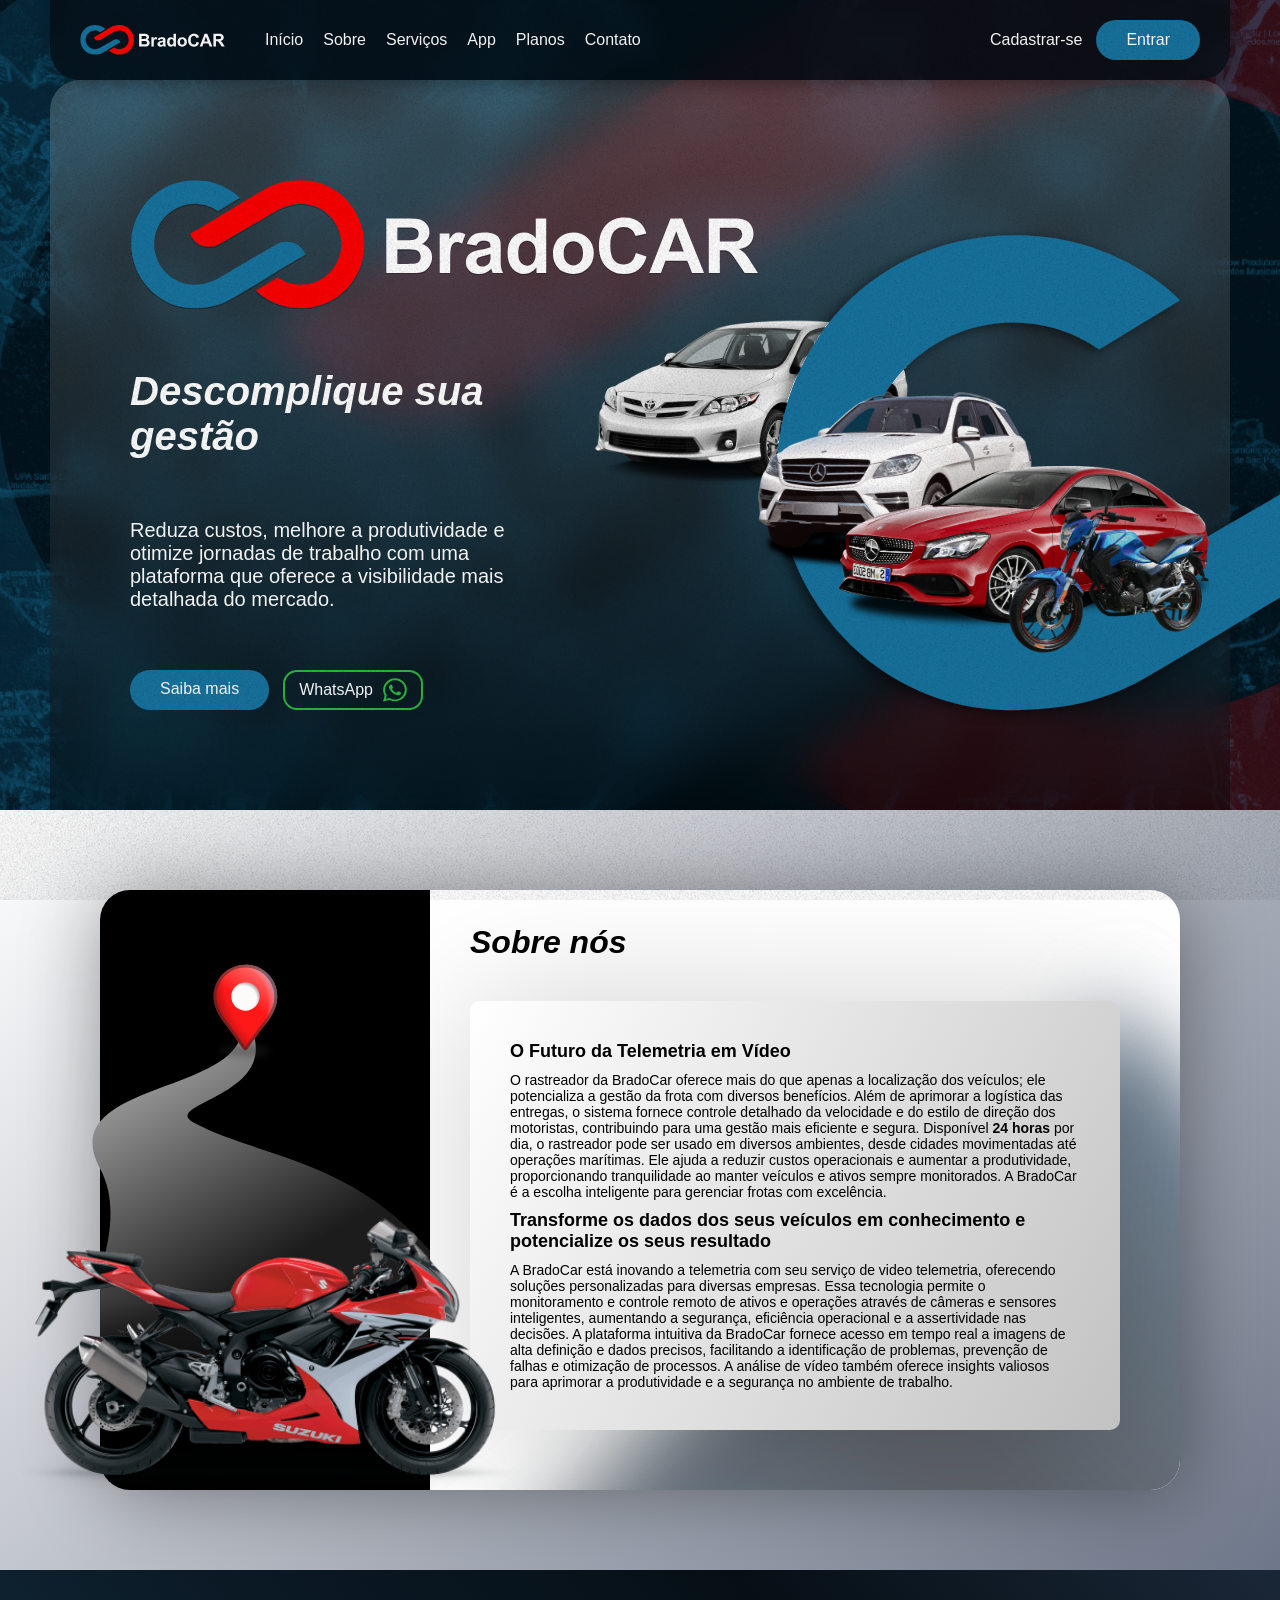
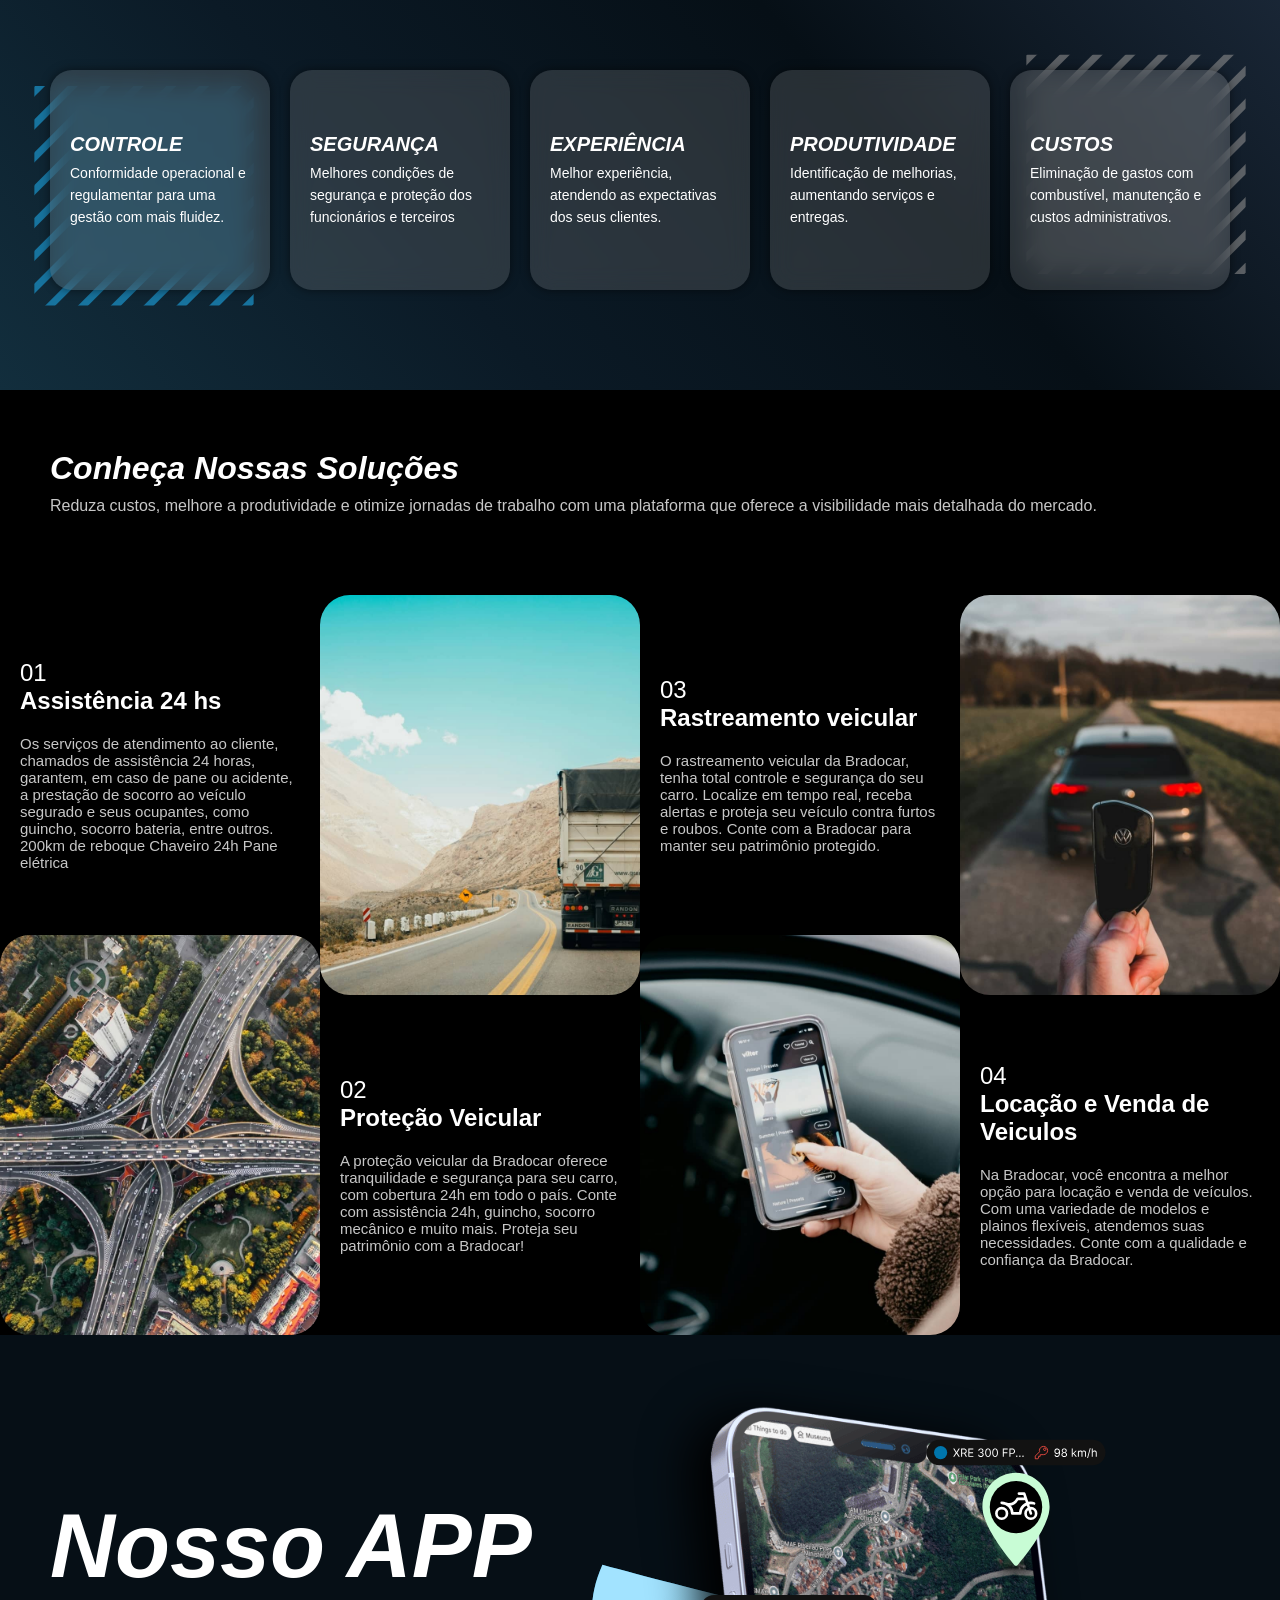
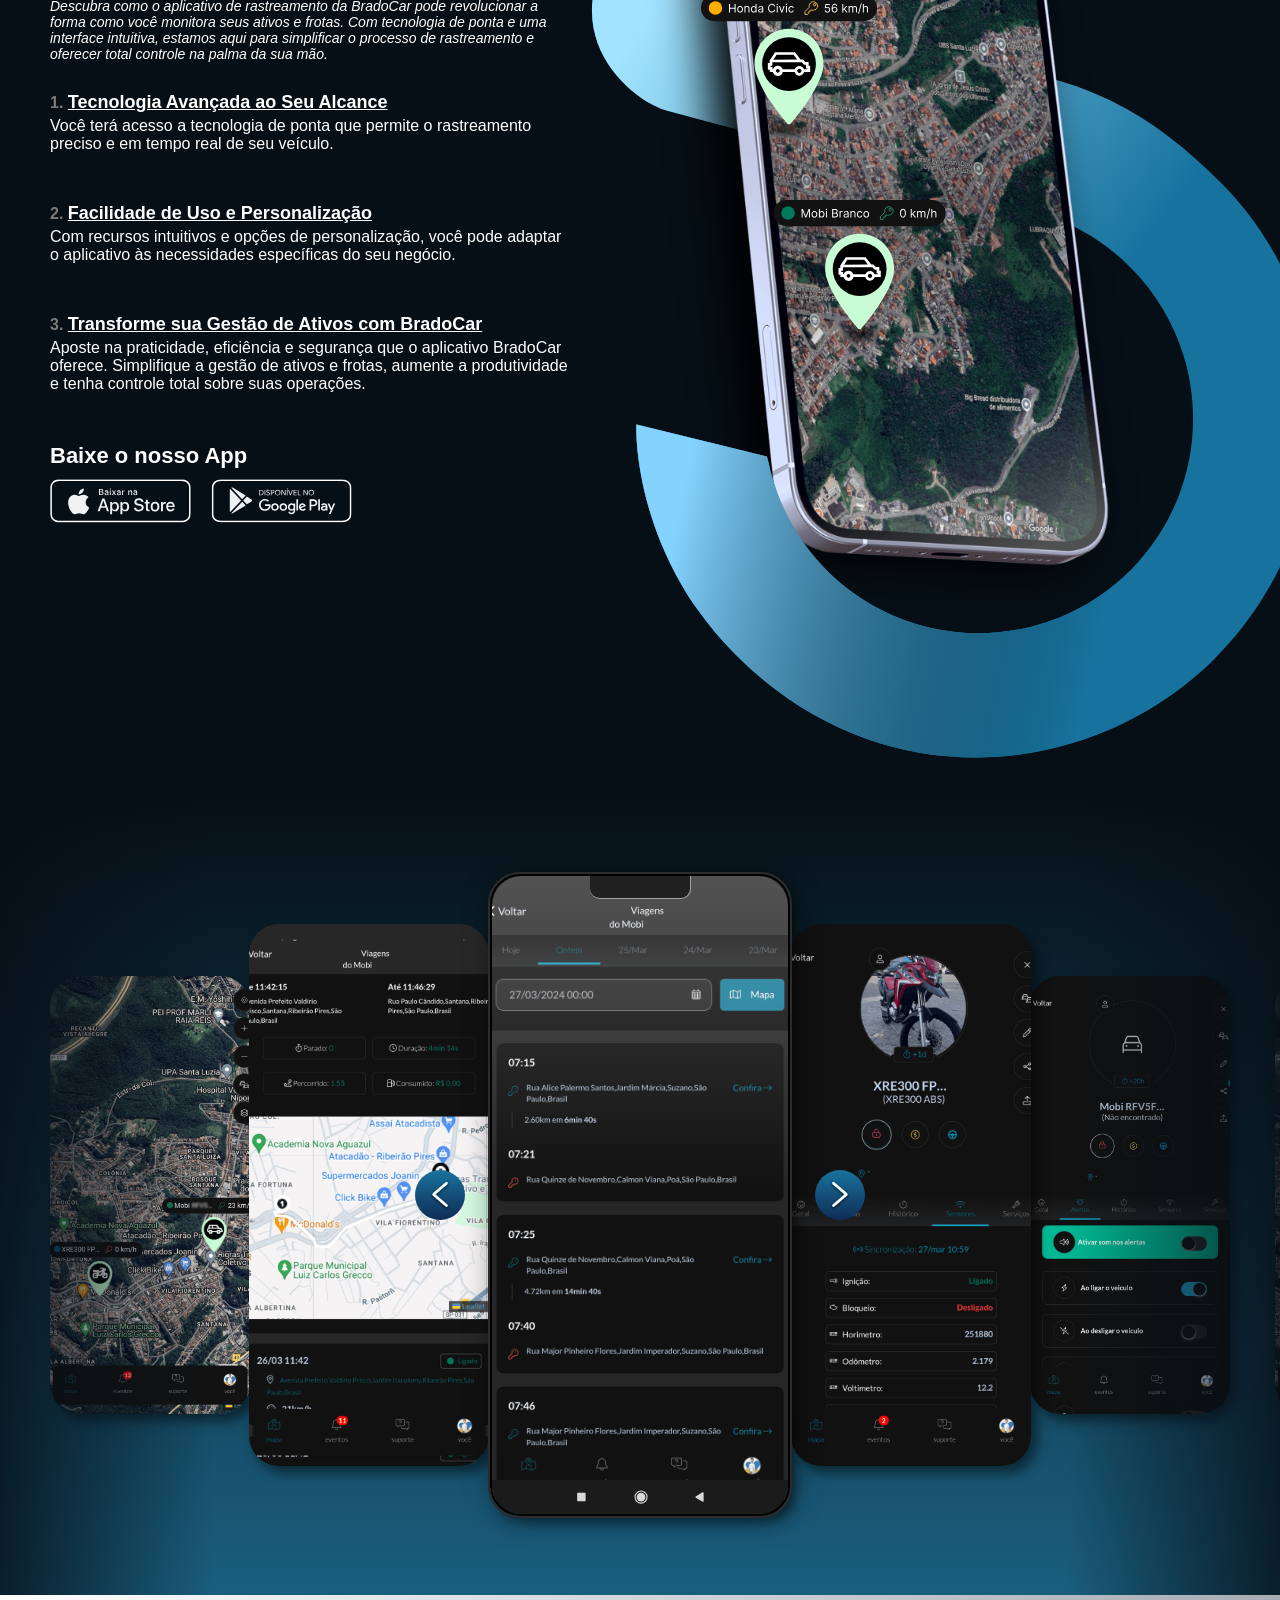
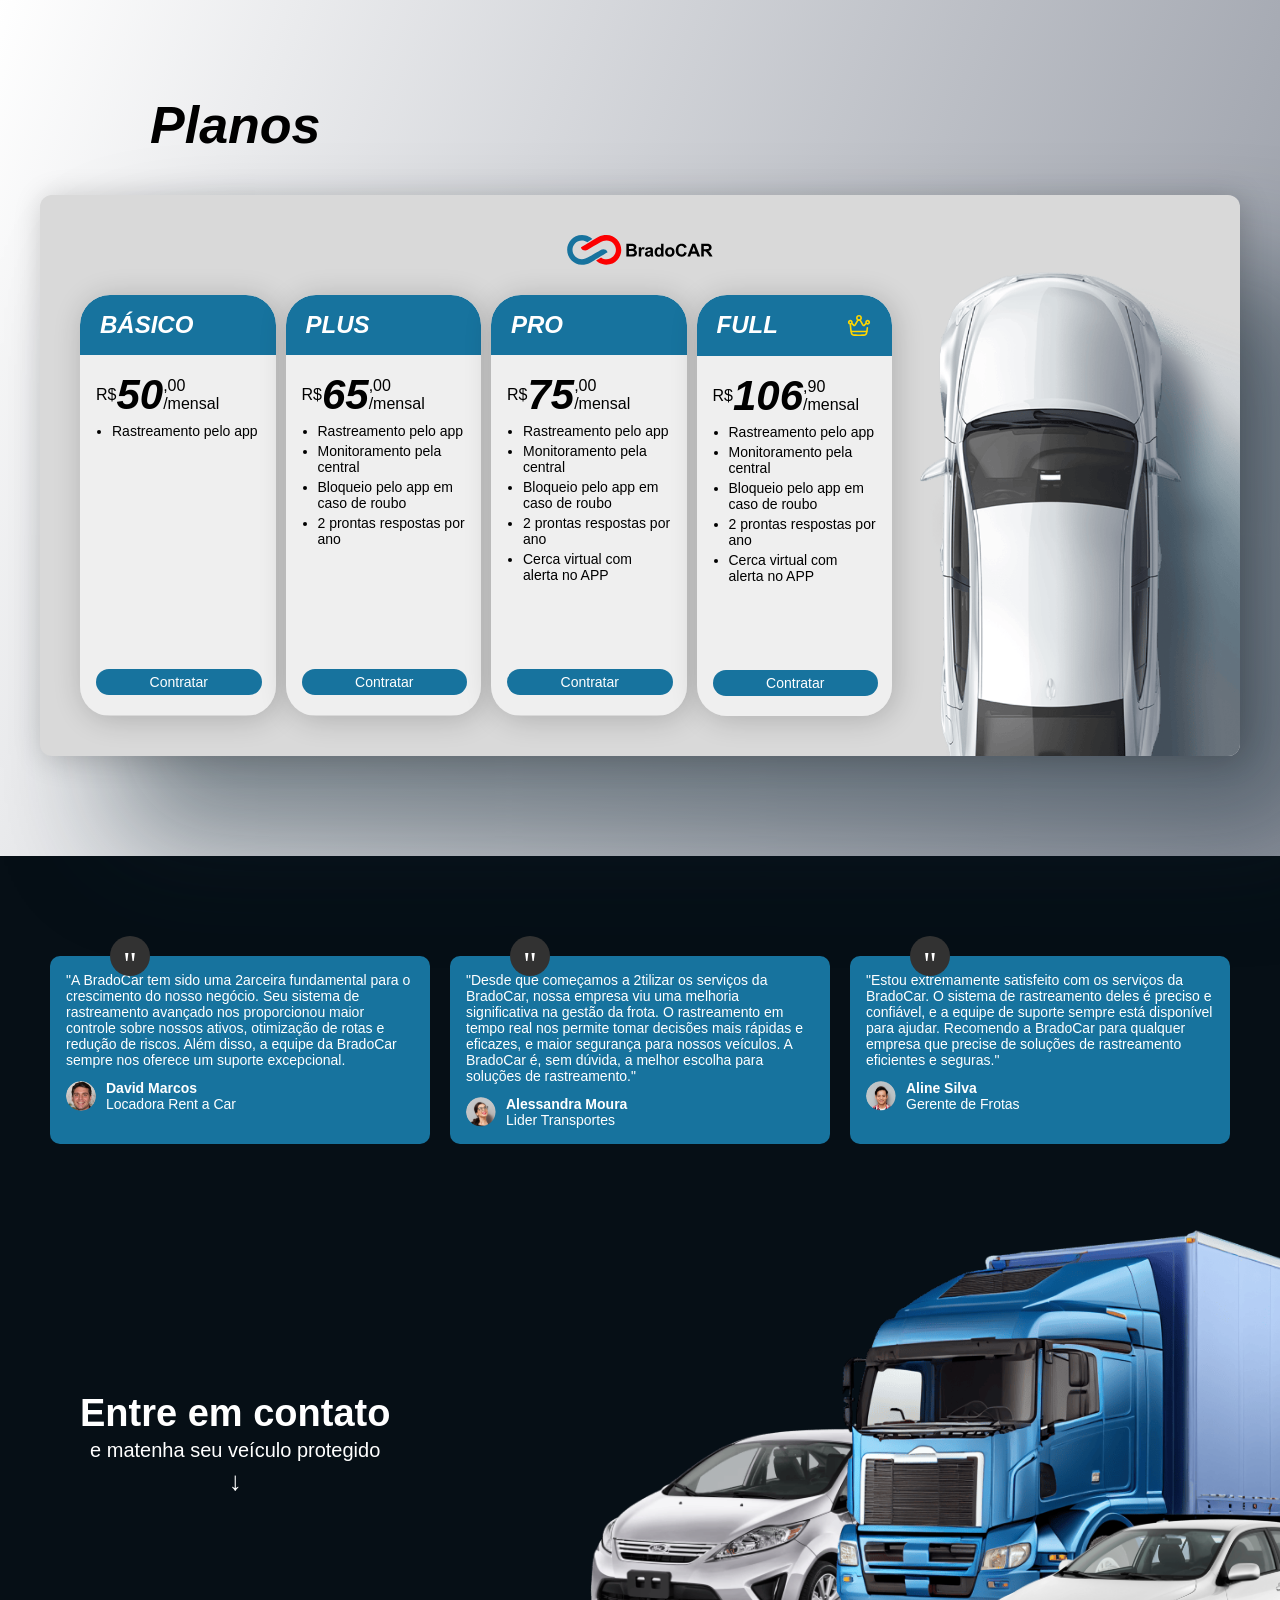
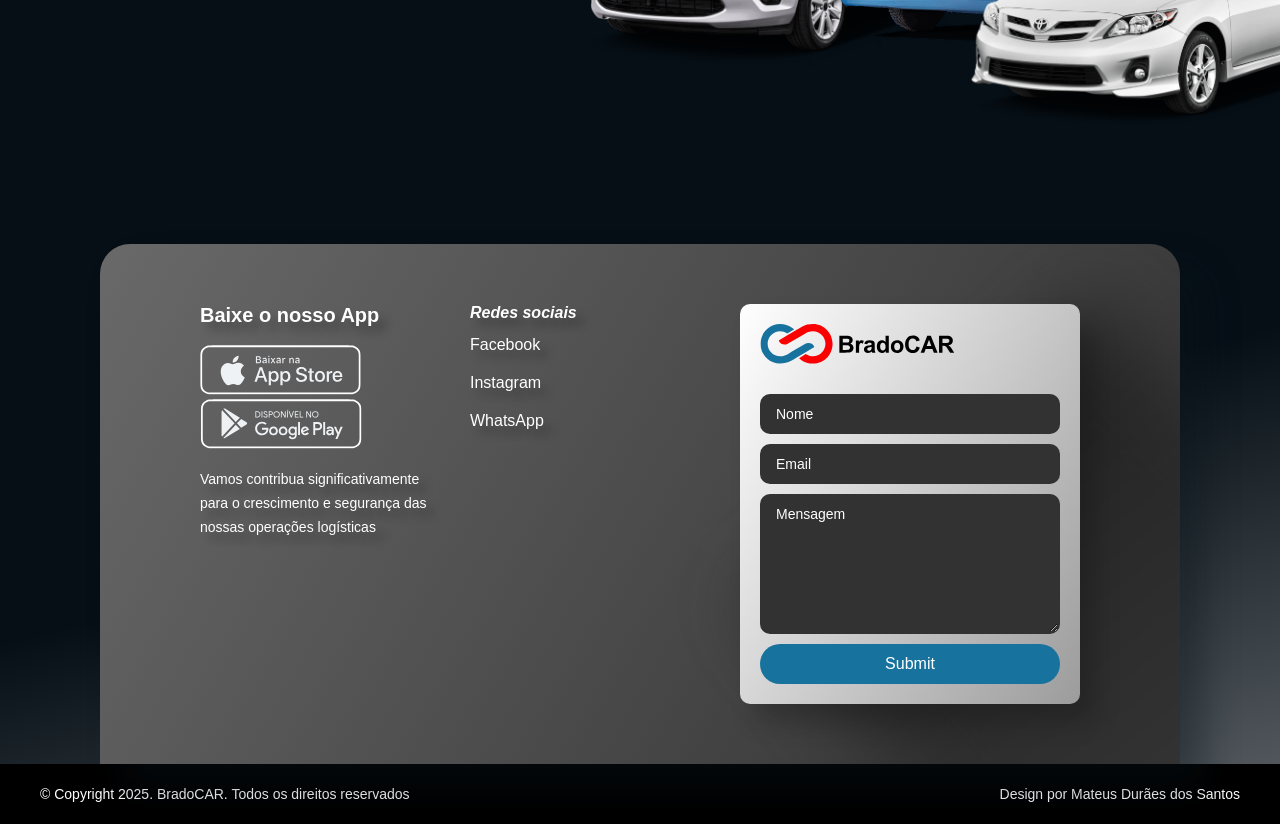
<file: index.html>
<!DOCTYPE html>
<html lang="en">

<head>
  <meta charset="UTF-8">
  <meta name="viewport" content="width=device-width, initial-scale=1.0">
  <title>BradoCAR</title>
  <meta name="description" content="Mateus Durães dos Santos - 2024.">
  <link rel="icon" href="./src/favicon.png" type="image/x-icon">
  <style>
    
    * {
      font-family: "Inter", sans-serif;
      padding: 0;
      margin: 0;
      box-sizing: border-box;
    }

    html {
      scroll-behavior: smooth;
    }

    a {
      text-decoration: none;
    }

    :root {
      --blue_00: #17739E;
      --blue_01: #007AFF;
      --blue_02: #060F16;
      --red: #FF1818;
      --cinza: #323232;
      --preto: #121212;
    }

    .noise {
      position: fixed;
      pointer-events: none;
      top: 0;
      left: 0;
      width: 100vw;
      height: 100vh;
      object-fit: cover;
      background-image: url('./src/noise.png');
      z-index: 200;
      opacity: 0.4;
    }

    body {
      background: var(--blue_02);
      overflow-x: hidden;
      width: 100%;
    }

    .width {
      max-width: 1400px;
      width: calc(100% - 100px);
      margin: auto;
    }

    .button__blue {
      background: var(--blue_00);
      color: #fff;
      font-size: 16px;
      border: none;
      border-radius: 50px;
      padding: 10px 30px;
      cursor: pointer;
      width: max-content;
      height: 40px;
      text-align: center;
      text-wrap: nowrap;
      white-space: nowrap;
      transition: .5s;
    }

    .button__blue:hover {
      background: var(--blue_01);
      transition: .5s;
    }

    .button__whatsapp {
      transition: .2s;
      display: flex;
      align-items: center;
      gap: 10px;
      border: 2px solid #2DB742;
      border-radius: 14px;
      background: none;
      color: white;
      font-size: 16px;
      height: 40px;
      padding: 0 14px;
      width: max-content;
      cursor: pointer;
    }

    .button__whatsapp img {
      width: 24px;
      object-fit: contain;
    }

    .button__whatsapp:hover {
      background: rgba(56, 120, 73, 0.4);
      transition: .2s;
    }

    section, footer {
      position: relative;
    }

    .link__ancor {
      position: absolute;
      height: 100px;
      width: 100%;
      bottom: 100%;
    }

    /* Nav */

    header {
      position: fixed;
      top: 0;
      left: 0;
      display: flex;
      justify-content: center;
      width: 100%;
      z-index: 6;
    }

    nav {
      display: flex;
      align-items: center;
      justify-content: space-between;
      background: #060f16d1;
      height: 80px;
      backdrop-filter: blur(14px);
      padding: 0 30px;
      width: 100%;
      border-radius: 0 0 30px 30px;
      box-shadow: 4px 3px 20px rgba(0, 0, 0, 0.4);
    }

    .nav__options {
      display: flex;
      align-items: center;
      gap: 20px;
    }

    .nav__logo {
      height: 30px;
      object-fit: contain;
      margin-right: 20px;
    }

    .nav__link {
      color: #fff;
      font-size: 16px;
      transition: .2s;
    }

    .nav__link:hover {
      color: #c2c2c2;
      transition: .2s;
    }

    .nav__cadastrar {
      display: flex;
      align-items: center;
      gap: 14px;
      margin-left: auto;
    }

    /* Header */

    .banner {
      position: relative;
      display: flex;
      justify-content: center;
      width: 100%;
      height: 90vh;
      max-height: 900px;
      color: white;
      overflow: hidden;
    }

    .banner__background {
      position: absolute;
      width: 100%;
      height: 100%;
      object-fit: cover;
    }

    .banner__container {
      display: grid;
      grid-template-columns: 1fr max-content;
      position: absolute;
      bottom: 0;
      height: 730px;
      backdrop-filter: blur(20px);
      border-radius: 30px 30px 0 0;
      background-image: linear-gradient(180deg, rgba(255, 255, 255, 0.2), rgba(0, 0, 0, 0.4));
      padding: 100px 80px;
      z-index: 2;
    }

    .banner__buttons {
      display: flex;
      gap: 14px;
      align-items: center;
    }

    .banner__logo {
      height: 130px;
      width: max-content;
      z-index: 2;
    }

    h1 {
      font-size: 40px;
    }

    .banner__column {
      position: relative;
      width: 40%;
      height: 100%;
      display: flex;
      flex-direction: column;
      justify-content: space-between;
    }

    .banner__p {
      font-size: 20px;
      font-weight: 300;
    }

    /*  */

    .banner__graf--logo {
      position: absolute;
      right: -360px;
      top: -100px;
      height: 1000px;
      opacity: 0.2;
      filter: drop-shadow();
      z-index: 1;
    }

    .banner__grafismo {
      position: absolute;
      top: 0;
      right: -50px;
      height: 100%;
      width: 650px;
      /* background: rgba(255, 0, 0, 0.4); */
      z-index: 2;
    }

    .banner_graf-01 {
      position: absolute;
      height: 500px;
      left: 20%;
      top: 20%;
      z-index: 2;
    }

    .banner__car {
      position: absolute;
      left: 70px;
      object-fit: contain;
      width: 400px;
    }

    .banner__container--car {
      position: relative;
      margin-top: 223px;
    }

    .banner__car-toyota {
      top: 0;
      left: -76px;
      z-index: 1;
      animation: car__animation 6s infinite;
    }

    .banner__toyota {
      left: 73px;
      top: 85px;
      z-index: 3;
      animation-delay: .2s;
      animation: car__animation 6s infinite;
    }

    .banner__car-mercedes {
      z-index: 4;
      top: 143px;
      left: 194px;
      animation: car__animation 6s infinite;
      animation-delay: .4s;
    }

    .banner__cg {
      width: 245px;
      top: 174px;
      left: 356px;
      animation: car__animation 6s infinite;
      animation-delay: .6s;
      z-index: 4;
    }

    @keyframes car__animation {
      0% { transform: translateX(0) }
      30% { transform: translateX(0) }
      50% { transform: translateX(-40px) }
      70% { transform: translateX(0) }
      100% { transform: translateX(0) }
    }

    /* SOBRE */

    .sobre {
      padding: 80px 0;
      background-image: linear-gradient(140deg, white, #6E7789);
      width: 100%;
      overflow: hidden;
    }

    .sobre__grid {
      position: relative;
      display: grid;
      width: calc(100% - 200px);
      grid-template-columns: 330px 2fr;
      box-shadow: 4px 4px 80px rgba(0, 0, 0, 0.4);
      border-radius: 30px;
    }

    .sobre__column-1 {
      position: relative;
      display: flex;
      justify-content: center;
      background: black;
      width: 100%;
      border-radius: 30px 0 0 30px;
    }

    .sobre__pin {
      transform: translatex(-4px);
      width: calc(100% + 8px);
      border-radius: 0 0 0 30px;
    }

    .sobre__moto {
      position: absolute;
      bottom: -30px;
      margin: auto;
      object-fit: contain;
      width: calc(100% + 220px);
      height: max-content;
      z-index: 3;
    }

    .sobre__column-2 {
      background: #fff;
      border-radius: 0 30px 30px 0;
      padding: 34px 60px 60px 40px;
      overflow: hidden;
    }

    h2 {
      font-size: 32px;
      margin-bottom: 40px;
    }

    .sobre__nos {
      position: relative;
      display: flex;
      flex-direction: column;
      gap: 10px;
      border-radius: 10px;
      box-shadow: 4px 4px 140px rgba(0, 0, 0, 0.2);
      padding: 40px;
      z-index: 2;
      background-image: linear-gradient(120deg, white, #c2c2c2);
    }

    .sobre__description {
      position: relative;
      font-size: 14px;
    }

    .sobre__title {
      font-size: 18px;
      font-weight: 700;
      z-index: 1;
    }

    .sobre__sombra {
      position: absolute;
      top: 160px;
      left: 200px;
      width: 798px;
      height: 856px;
      transform: rotate(48deg);
      background-image: linear-gradient(#778a9d, #67737E, rgb(93, 96, 104), #67737E, #7e7f85);
      filter: blur(40px);
    }

    /* beneficios */

    .beneficios {
      width: 100%;
      background-image: linear-gradient(49deg, #122E3D, #0b1a26, #060F16, #1A2737)
    }

    .beneficios .width {
      display: flex;
      flex-wrap: wrap;
      justify-content: center;
      padding: 100px 0;
      gap: 20px;
    }

    .beneficios__card--container {
      position: relative;
    }

    .beneficios__card {
      position: relative;
      display: flex;
      flex-direction: column;
      justify-content: center;
      gap: 6px;
      color: #FFF;
      padding: 20px;
      text-align: start;
      width: 220px;
      height: 220px;
      background: rgba(177, 177, 177, 0.2);
      border-radius: 22px;
      box-shadow: 0 0 10px rgba(0, 0, 0, 0.5);
      z-index: 1;
      backdrop-filter: blur(12px);
    }

    .beneficio__p i {
      font-size: 20px;
      font-weight: 900;
    }

    .beneficio__text {
      font-weight: 300;
      font-size: 14px;
      line-height: 22px;
    }

    .beneficio__grafismo {
      position: absolute;
      width: 220px;
      height: 220px;
      z-index: 0;
    }

    .beneficio__grafismo--2 {
      bottom: -16px;
      left: -16px;
    }

    .beneficio__grafismo--1 {
      top: -16px;
      right: -16px;
    }

    /* SOLUÇÕES */

    .solucoes {
      background-color: black;
      color: white;
    }

    .solucoes__header {
      padding: 60px 0 80px 0;
      display: flex;
      flex-direction: column;
      gap: 10px;
    }

    h3 {
      font-size: 32px;
    }

    .solucoes__header p {
      color: #C7C7C7;
    }

    .solucoes__grid {
      display: grid;
      grid-template-columns: 1fr 1fr 1fr 1fr;
      width: 100%;
    }

    .solucoes__card-1 {
      display: flex;
      flex-direction: column;
    }

    .solucoes__texts {
      padding: 20px;
    }

    .solucoes__number {
      font-weight: 300px;
      font-size: 24px;
    }

    .solucoes__title {
      font-size: 24px;
      font-weight: 800;
    }

    .solucoes__p {
      font-size: 15px;
      color: #C7C7C7;
    }

    .solucoes__text {
      display: flex;
      flex-direction: column;
      justify-content: center;
      gap: 20px;
      padding: 20px;
      height: 340px;
    }

    .solucoes__img {
      width: 100%;
      height: 400px;
      object-fit: cover;
      border-radius: 30px;
      transition: .2s;
    }

    .solucoes__card-1 {
      position: relative;
    }

    .solucoes__card-2 {
      position: relative;
      display: flex;
      flex-direction: column-reverse;
    }

    /* APP */

    .app {
      width: 100%;
      overflow: hidden;
    }

    .app__container {
      display: grid;
      grid-template-columns: 1fr 1.2fr;
      gap: 40px;
      color: white;
      padding: 160px 0 100px 0;
    }

    .app__column-1 {
      display: flex;
      flex-direction: column;
      gap: 30px;
      min-width: 464px;
      z-index: 5;
    }

    h4 {
      font-size: 90px;
    }

    .app__description {
      font-size: 14px;
      font-weight: 300;
    }

    .app__topics {
      display: flex;
      flex-direction: column;
      gap: 4px;
      margin-bottom: 20px;
    }

    .app__title {
      color: #7b7b7b;
    }

    .app__title span {
      font-weight: 600;
      font-size: 18px;
      text-decoration: underline;
      color: white;
    }

    .app__text {
      font-size: 16px;
      font-weight: 200;
    }

    .app__store {
      display: flex;
      flex-direction: column;
      gap: 10px;
    }

    .app__store p {
      font-size: 22px;
    }

    .app__store img {
      height: 44px;
    }

    .app__images {
      display: flex;
      gap: 20px;
    }

    /* App arte Celular */

    .phone {
      position: relative;
      display: flex;
      align-items: center;
      width: 600px;
      height: 800px;
      z-index: 3;
      margin: auto;
      transform: translateX(70px);
    }

    .phone--img {
      position: absolute;
      width: calc(100% + 100px);
      height: calc(100% + 100px);
      margin: auto;
      transform: translatex(40px);
    }

    .phone__pin {
      position: absolute;
      z-index: 6;
    }

    .phone__pin--1 {
      top: 405px;
      left: 81px;
      animation: pin3 5s infinite;
    }

    .phone__pin--2 {
      top: 41px;
      left: 237px;
      animation: pin3 5s infinite;
      animation-delay: .2s;
    }

    .phone__pin--3 {
      top: 200px;
      left: 10px;
      animation: pin3 5s infinite;
      animation-delay: .4s;
    }

    @keyframes pin3 {
      0% { transform: translateY(0) }
      40% { transform: translateY(0) }
      50% { transform: translateY(-20px) }
      55% { transform: translateY(-20px) }
      80% { transform: translateY(0) }
      100% { transform: translateY(0) }
    }

    .phone__animation {
      position: absolute;
      top: -100px;
      z-index: 1;
      animation: cellphone 10s infinite;
    }

    @keyframes cellphone {
      0% { transform: translateY(0) }
      35% { transform: translateY(50px) }
      65% { transform: translateY(50px) }
      100% { transform: translateY(0) }
    }

    .phone__grafismos {
      position: absolute;
      width: calc(100% + 250px);
      height: max-content;
      left: -221px;
      top: 66px;
      pointer-events: none;
    }

    .phone__grafismos--1 {
      z-index: 2;
    }

    .phone__grafismos--2 {
      z-index: 0;
    }

    .phone--cellphone {
      position: absolute;
      filter: drop-shadow(-22px 6px 24px black);
      width: 450px;
      height: max-content;
      object-fit: contain;
      z-index: 1;
    }

    /* CARROSSEL */

    .carousel {
      position: relative;
      display: flex;
      justify-content: center;
      align-items: center;
      gap: 20px;
      height: 800px;
      width: 100%;
      overflow: hidden;
      background-image: linear-gradient(0deg, #1a5e7e, transparent);
    }

    .carousel::after {
      content: '';
      left: 0;
      top: 0;
      background-image: linear-gradient(90deg, #060E16, transparent, transparent, transparent, transparent, transparent, #060E16);
      opacity: .8;
      width: 100%;
      height: 100%;
      position: absolute;
      pointer-events: none;
      z-index: 2;
    }

    .carousel * {
      transition: .2s;
    }

    .carousel__iframe {
      position: absolute;
      display: flex;
      justify-content: center;
      margin: auto;
      outline: 2px solid #2c2c2c;
      border: 2px solid black;
      border-radius: 30px;
      height: 642px;
      width: 300px;
      box-shadow: 3px 3px 30px rgba(0, 0, 0, 0.4);
      z-index: 3;
    }

    .carrousel__buttons {
      display: flex;
      align-items: center;
      justify-content: center;
      padding: 0 30px;
      background: #1B1B1B;
      height: 34px;
      width: 100%;
      border-radius: 0 0 30px 30px;
      position: absolute;
      bottom: 0;
    }

    .carousel__iframe::before {
      /* Camera */
      content: '';
      position: absolute;
      margin: auto;
      height: 22px;
      background: rgb(32, 32, 32);
      width: 100px;
      border-radius: 0 0 10px 10px;
      border-color: #a4a4a4;
      border-width: 0 1px 1px 0;
      border-style: solid;
      z-index: 2;
    }

    .carousel__iframe::after {
      content: '';
      position: absolute;
      width: 100%;
      height: 100%;
      background-image: linear-gradient(rgba(255, 255, 255, 0.2), transparent, transparent);
      z-index: 1;
      border-radius: 30px;
    }

    .carousel__container {
      position: relative;
      display: flex;
      align-items: center;
      justify-content: center;
      gap: 22px;
      width: calc(100% - 300px);
      max-width: 1028px;
      height: 100%;
      user-select: none;
    }

    .carousel__container img {
      box-shadow: 6px 7px 12px rgba(0, 0, 0, 0.5)

    }

    [img_default] {
      width: 200px;
      height: 438px;
      position: absolute;
      object-fit: cover;
      border-radius: 30px;
      width: 200px;
      height: 438px;
      transform: translatex(-50%);
    }

    [frame_size="img_b"] {
      width: 240px;
      height: 542px;
      z-index: 1;
    }

    [frame_size="img_c"] {
      width: 296px;
      height: 638px;
      border-radius: 26px;
      z-index: 2;
    }

    .carousel__buttons {
      position: absolute;
      display: flex;
      align-items: center;
      justify-content: space-between;
      width: 450px;
      border-radius: 30px;
      height: 100%;
      transition: .2s;
    }

    .carousel__button--left,
    .carousel__button--right {
      position: absolute;
      display: flex;
      align-items: center;
      justify-content: center;
      background: none;
      font-size: 60px;
      border: none;
      font-weight: 200;
      color: white;
      z-index: 3;
      transition: .2s;
      cursor: pointer;
      border-radius: 50%;
      width: 50px;
      height: 50px;
      transition: .2s;
      background: rgba(0, 0, 0, 0.6);
      background-image: linear-gradient(var(--blue_00), #102c55);
      z-index: 4;
    }

    .carousel__button--left img,
    .carousel__button--right img {
      width: 30px;
      height: 30px;
    }

    .carousel__button--left {
      left: 0;
    }

    .carousel__button--right {
      right: 0;
    }

    .carousel__button--left:hover,
    .carousel__button--right:hover {
      backdrop-filter: blur(10px);
      transition: .2s;
      box-shadow: 3px 3px 3px rgba(0, 0, 0, 0.3);
      opacity: 0.9;
    }

    /* PLAIN */

    .plain {
      /* background: white; */
      background-image: linear-gradient(110deg, white, #9297A2);
      padding: 100px 0;
    }

    .plain .width {
      width: calc(100% - 300px);
      margin-bottom: 40px;
      max-width: initial;
    }

    h5 {
      font-size: 52px;
      font-weight: 700;
    }

    .plain__container {
      position: relative;
      display: flex;
      flex-direction: column;
      /* box-shadow: 3px 3px 30px rgba(0, 0, 0, 0.2); */
      box-shadow: 3px 3px 30px rgba(0, 0, 0, 0.2), 80px 80px 120px rgb(12 33 45 / 49%);
      padding: 40px;
      background: #D9D9D9;
      width: calc(100% - 80px);
      border-radius: 12px;
      max-width: 1600px;
      overflow: hidden;
      margin: auto;
    }

    .plain__logo {
      width: 148px;
      margin: auto;
      margin-bottom: 30px;
    }

    .plain__grid {
      display: grid;
      grid-template-columns: 1fr 1fr 1fr 1fr;
      gap: 10px;
      padding-right: 308px;
    }

    .plain__price {
      display: flex;
      align-items: center;
    }

    .plain__price--money {
      font-size: 16px;
    }

    .plain__price--value {
      font-size: 42px;
      font-weight: 800;
    }

    .plain__options li {
      font-size: 14px;
      margin-left: -4px;
    }

    .plain__options ul {
      display: flex;
      flex-direction: column;
      gap: 4px;
    }

    .plain__cards {
      position: relative;
      border-radius: 30px;
      overflow: hidden;
      box-shadow: 3px 3px 30px rgba(0, 0, 0, 0.2);
    }

    .plain__container--card {
      position: relative;
      display: flex;
      flex-direction: column;
      gap: 4px;
      height: 360px;
      background: #EFEFEF;
      padding: 16px;
    }

    .plain__button--blue {
      position: absolute;
      z-index: 4;
      background: var(--blue_00);
      color: white;
      border-radius: 50px;
      font-size: 14px;
      font-weight: 400;
      border: none;
      padding: 5px 10px;
      bottom: 20px;
      width: calc(100% - 30px);
      transition: .5s;
      cursor: pointer;
    }

    .plain__button--blue:hover {
      background: var(--blue_01);
      transition: .5s;
    }

    .plain ul {
      margin-left: 20px;
    }

    .plain__header {
      display: flex;
      justify-content: space-between;
      background: var(--blue_00);
      color: white;
      font-size: 24px;
      padding: 16px 20px;
      border-radius: 30px 30px 0 0;
    }

    .plain__li {
      font-weight: 600;
    }

    .plain__car {
      position: absolute;
      right: -80px;
      width: 400px;
      bottom: -160px;
    }

    /* CONTATO */

    .contato {
      overflow: hidden;
    }

    .contato__container {
      position: relative;
      display: flex;
      flex-direction: column;
      align-items: center;
      color: white;
      padding-top: 100px;
    }

    .contanto__relatos {
      display: grid;
      grid-template-columns: 1fr 1fr 1fr;
      gap: 20px;
    }

    .contato__card {
      position: relative;
      display: flex;
      flex-direction: column;
      background: var(--blue_00);
      padding: 16px;
      border: 14px;
      color: white;
      font-size: 14px;
      border-radius: 10px;
      gap: 12px;
    }

    .contato__card::before {
      position: absolute;
      content: '"';
      top: -20px;
      left: 60px;
      display: flex;
      justify-content: center;
      width: 40px;
      height: 40px;
      border-radius: 50%;
      background: var(--cinza);
      line-height: 56px;
      font-family: Georgia, 'Times New Roman', Times, serif;
      color: white;
      font-size: 34px;
    }

    .contato__p {
      font-weight: 200;
    }

    .contato__person {
      display: flex;
      gap: 10px;
      align-items: center;
      width: 100%;
      font-size: 14px;
    }

    .contato__person img {
      width: 30px;
      height: 30px;
      border-radius: 50%;
      object-fit: cover;
    }

    .contato__name {
      display: flex;
      flex-direction: column;
    }

    .contato__images {
      position: absolute;
      left: 56%;
      bottom: 0;
      width: 700px;
      height: 100%;
    }

    h6 {
      font-size: 38px;
      font-weight: 800;
    }

    .contrato__car {
      position: absolute;
      right: 0;
      bottom: 0;
      object-fit: contain;
      object-position: right;
      animation: contrato__car 10s infinite;
    }

    .contato__fiesta {
      height: 275px;
      right: 418px;
      bottom: 70px;
    }

    .contato__truck {
      z-index: 2;
      right: -200px;
      height: 600px;
      animation-delay: .2s;
    }

    .contato__toyota {
      z-index: 3;
      height: 381px;
      bottom: -64px;
      right: -10px;
      animation-delay: .4s;
    }

    @keyframes contrato__car {
      0% { transform: translateX(0) }
      35% { transform: translateX(0) }
      50% { transform: translateX(-100px) }
      75% { transform: translateX(0) }
      100% { transform: translateX(0) }
    }

    .contato__truck {
      position: absolute;
    }

    .contato__message {
      display: flex;
      flex-direction: column;
      gap: 4px;
      z-index: 2;
      margin-left: 20px;
      padding: 10px;
      text-align: center;
    }

    .contato__message p {
      font-size: 20px;
    }

    .contato__arrow {
      font-size: 26px;
    }

    .contato__cars {
      position: relative;
      display: flex;
      align-items: center;
      height: 600px;
      width: 100%;
    }

    /* FOOTER */

    footer {
      position: relative;
      display: flex;
      flex-direction: column;
      align-items: center;
      padding-top: 100px;
      width: 100%;
      color: white;
      background-image: linear-gradient(166deg, transparent, transparent, rgba(217, 217, 217, 0.4));
      text-shadow: 8px 8px 10px rgba(0, 0, 0, 0.3);
    }

    .footer__container {
      position: relative;
      background-image: linear-gradient(120deg, #696969, #2F2F2F);
      width: calc(100% - 200px);
      border-radius: 30px 30px 0 0;
      padding: 60px 100px;
      bottom: 0;
      overflow: hidden;
      box-shadow: 24px 24px 34px rgb(11 20 27 / 40%);
    }

    .footer__grid {
      display: grid;
      grid-template-columns: 1fr 1fr 1fr;
      gap: 40px;
    }

    .footer__column-1 {
      display: flex;
      flex-direction: column;
      gap: 18px;
    }

    .footer__column-1 img {
      height: 50px;
      width: max-content;
    }

    form {
      position: relative;
      display: flex;
      flex-direction: column;
      gap: 10px;
      background: white;
      background-image: linear-gradient(120deg, white, #9c9c9c);
      padding: 20px;
      border-radius: 10px;
      width: 340px;
      box-shadow: 15px 18px 26px rgba(0, 0, 0, 0.2);
    }

    form img {
      height: 40px;
      width: max-content;
      margin-bottom: 20px;
    }

    input[type='text'],
    textarea {
      background: var(--cinza);
      color: white;
      font-size: 14px;
      font-weight: 300;
      padding: 10px 14px;
      border: 2px solid transparent;
      border-radius: 10px;
      transition: .3s;
      outline: 2px solid transparent;
    }

    input[type='text']::placeholder,
    textarea::placeholder {
      color: white;
      transition: .3s;
    }

    input[type='text']:focus::placeholder,
    textarea:focus::placeholder {
      color: var(--blue_00);
      transition: .3s;
    }

    input[type='text']:hover,
    textarea:hover {
      border: 2px solid var(--blue_00);
      outline: 2px solid var(--cinza);
      transition: .3s;
    }

    input[type='text'] {
      height: 40px;
    }

    textarea {
      height: 140px;
    }

    input[type='submit'] {
      background: var(--blue_00);
      color: white;
      font-size: 16px;
      width: 100%;
    }

    .footer__sombra {
      position: absolute;
      top: 146px;
      left: 83px;
      width: 608px;
      height: 456px;
      transform: rotate(48deg);
      background-image: linear-gradient(94deg, rgb(34 34 34), #3b3b3b);
      filter: blur(40px);
    }

    .footer__rodape {
      display: flex;
      align-items: center;
      justify-content: space-between;
      width: 100%;
      height: 60px;
      padding: 0 40px;
      font-weight: 200;
      background: black;
      color: white;
      font-size: 14px;
    }

    .footer__forms {
      position: relative;
    }

    .footer__column-2 {
      display: flex;
      flex-direction: column;
      gap: 14px;
    }

    .footer__title {
      font-size: 20px;
    }

    .footer__p {
      font-size: 18px;
    }

    .footer__texts {
      line-height: 24px;
      font-size: 14px;
      font-weight: 300;
    }

    .footer__store {
      display: flex;
      flex-direction: column;
      gap: 4px;
    }

    .footer__redes {
      color: white;
      font-size: 16px;
      transition: .2s;
    }

    .footer__redes:hover {
      color: #c2c2c2;
      transition: .2s;
      text-decoration: underline;
    }

    .footer__column-2--response {
      display: flex;
      flex-direction: column;
      gap: 20px;
    }

    /* Responsividade */

    .close__aside {
      display: none;
      color: white;
      position: absolute;
      right: 55px;
      top: 10px;
      font-size: 30px;
      padding: 10px;
      background: none;
      border: none;
      transition: .2s;
      cursor: pointer;
      z-index: 2;
      text-shadow: 1px 1px 6px rgba(0, 0, 0, 0.8);
    }

    .close__aside:hover {
      color: gray;
      transition: .2s;
    }

    .nav__hamburguer {
      display: none;
      width: 30px;
      transition: .2s;
      cursor: pointer;
      margin-left: 16px;
    }

    .nav__hamburguer:hover {
      opacity: 0.8;
      transition: .2s;
    }

    @media screen and (max-width: 1200px) {
      .width {
        width: calc(100% - 50px);
      }

      /* Header */

      .banner__column {
        width: 100%;
      }

      .banner__grafismo, .banner__container {
        position: relative;
      }

      .banner__grafismo {
        width: 100%;
        height: 310px;
        right: 0;
        margin: 40px 0;
      }
      
      .banner_graf-01 {
        height: 400px;
        left: 100px;
        z-index: 2;
      }
      
      .banner__container, .banner {
        height: max-content;
      }

      .banner__container {
        display: flex;
        flex-direction: column-reverse;
        padding: 60px;
      }

      .banner__logo {
        height: 60px;
      }

      .banner__column {
        gap: 20px;
      }

      .banner {
        padding-top: 140px;
      }

      .banner__container--car {
        margin-top: 0;
      }

      .banner__car {
        width: 300px;
      }

      .banner__car-toyota {
        left: -48px;
      }

      .banner__toyota {
        left: 0;
      }

      .banner__car-mercedes {
        left: 90px;
      }

      .banner__cg {
        width: 190px;
        left: 172px;
        top: 184px;
      }

      /* APP */

      .app__container {
        display: flex;
        flex-direction: column-reverse;
      }
      
      .phone--img {
        position: relative;
        width: calc(100% - 50px);
        height: 500px;
        transform: none;
      }

      .app__store {
        justify-content: center;
        text-align: center;
      }

      .app__images {
        margin: auto;
      }

      /* phone */

      .phone {
        width: 100%;
        transform: translateX(32px);
        height: 600px;
      }

      .app__column-1 {
        min-width: initial;
        text-align: center;
      }

      .phone__pin {
        width: 120px;
      }

      .phone__pin--1 {
        top: 280px;
        left: 81px;
      
      }
      .phone__pin--2 {
        top: 37px;
        left: 137px;
      }
      
      .phone--cellphone {
        width: 300px;
      }

      .phone__grafismos {
        width: 560px;
        left: -121px;
        top: 41px;
      }

      /* PLANOS */

      .plain__grid {
        display: flex;
        flex-direction: column;
        padding: 0;
      }
      
      .plain__container {
        flex-direction: column;
        width: calc(100% - 50px);
      }

      .plain__container--card {
        padding: 18px 18px 68px 18px;
        height: max-content;
      }

      .plain__car {
        object-fit: contain;
        top: 20px;
        bottom: initial;
        right: initial;
        transform: translatex(76px);
        margin: auto;
      }

      .plain__car--response {
        display: flex;
        justify-content: center;
        position: relative;
        height: 300px;
      }

      /* Sobre */

      .sobre__grid {
        display: flex;
        flex-direction: column-reverse;
      }

      .sobre__column-2 {
        border-radius: 30px 30px 0 0;
        padding: 30px;
      }

      .sobre__column-1 {
        border-radius: 0 0 30px 30px
      }
      
      .sobre__moto {
        width: calc(76% + 200px);
      }

      h2 {
        margin-bottom: 20px;
      }

      /* Soluções */

      .solucoes__grid {
        grid-template-columns: 1fr 1fr;
      }
      
      .nav__container {
        width: 100%;
      }

      /* Contato */

      .contanto__relatos {
        display: flex;
        overflow: hidden;
        width: calc(100% - 20px);
        padding-top: 20px;
        gap: 0;
      }

      .contato__card {
        animation: 15s comentarios infinite;
        min-width: 100%;
      }

      @keyframes comentarios {
        0% { transform: translateX(0); }
        25% { transform: translateX(0); }
        30% { transform: translateX(-100%); }
        60% { transform: translateX(-100%); }
        65% { transform: translateX(-200%); }
        92% { transform: translateX(-200%); }
        100% { transform: translateX(0); }
      }

      .contato__images {
        position: relative;
        left: 48%;
      }

      .contato__cars {
        flex-direction: column;
      }

      /* Footer */
      
      .footer__grid {
        display: flex;
        flex-direction: column;
        gap: 40px;
        align-items: center;
        text-align: center;
      }

      .footer__store {
        align-items: center;
      }
    }

    @media screen and (max-width: 1000px) {

      .nav__options--response, .nav__cadastrar {
        display: none;
      }

      .nav__responsive--overlay, .nav__responsive--overlay * {
        transition: .2s;
      }

      .nav__responsive .nav__responsive--overlay {
        position: fixed;
        top: 0;
        left: 0;
        width: 104vw;
        background: rgba(0, 0, 0, 0.7);
        height: 104vh;
        z-index: 2;
      }

      .nav__responsive .nav__options {
        position: absolute;
        top: 0;
        left: -10px;
        display: flex;
        flex-direction: column;
        background-image: linear-gradient(#007AFF, #032951);
        width: 300px;
        height: 100vh;
        padding-top: 20px;
      }

      .nav__responsive .close__aside, .nav__hamburguer { 
        display: block;
      }

      .nav__responsive .nav__options {
        gap: 0;
      }

      .nav__responsive .nav__options a {
        display: flex;
        align-items: center;
        width: 100%;
        padding: 16px 30px;
        text-align: start;
      }
      
      .nav__responsive .nav__options a:hover {
        background: rgba(0, 0, 0, 0.3);
        transition: .2s;
      }

      /* beneficios */

      .beneficios .width {
        display: flex;
        flex-wrap: wrap;
      }

      /* Footer */
      
      .footer__rodape {
        flex-direction: column;
        gap: 20px;
        padding: 40px;
        text-align: center;
        height: max-content;
      }
    }

    @media screen and (max-width: 650px) {
      .solucoes__grid {
        display: flex;
        flex-direction: column;
      }

      .solucoes__card-2 {
        flex-direction: column;
      }
      .solucoes__text {
        height: 240px;
      }

      .solucoes__img {
        height: 300px;
      }

      /* beneficios */

      .beneficios .width {
        gap: 4px;
      }

      .beneficios__card {
        width: 100%;
        height: initial;
      }
    }

    @media screen and (max-width: 500px) {

      .width {
        width: calc(100% - 20px);
      }

      .banner__p, .button__blue, .button__whatsapp {
        font-size: 14px !important;
      }

      .button__blue, .button__whatsapp {
        padding: 10px 20px;
        width: 100%;
      }

      /* BANNER */

      .banner__container {
        padding: 20px;
      }

      .banner__logo {
        height: 40px;
      }

      h1 {
        font-size: 30px;
      }

      .banner_graf-01 {
        height: 300px;
      }

      .sobre__column-2 {
        padding: 20px;
      }

      .sobre__nos {
        padding: 20px;
      }

      /* SOBRE */

      .sobre {
        padding: 30px 0;
      }

      /* SOLUÇÕES */

      .solucoes__img {
        height: 200px;
      }

      .solucoes__text--response {
        display: flex;
        align-items: center;
        gap: 20px;
      }

      /* APP */

      h4 {
        font-size: 40px;
        text-align: center;
        margin-bottom: 24px;
      }

      /* CARROSSEL */

      .carousel__buttons {
        width: calc(100% - 20px);
      }

      /* PLAIN */

      .plain__container {
        width: calc(100% - 20px);
        padding: 20px;
      }

      h5 {
        font-size: 44px;
      }

      .plain__h5--response {
        width: 100% !important;
        padding: 0 20px;
      }
      
      .plain {
        padding: 30px 0 50px 0;
      }

      /* CONTATO */

      .contato__truck {
        right: 84px;
        height: 362px;
      }

      .contato__toyota {
        height: 180px;
        bottom: 1px;
        right: 243px;
      }
      
      .contato__fiesta {
        height: 140px;
        right: 472px;
        bottom: 55px;
      }

      h6 {
        font-size: 30px;
      }

      .contato__message p {
        font-size: 16px;
      }

      .contato__arrow {
        font-size: 22px;
      }

      /* FOOTER */

      .footer__rodape p {
        font-size: 12px;
        font-weight: 200px;
      }

      .footer__rodape {
        padding: 20px 10px;
      }
      
      .footer__redes--title {
        text-wrap: nowrap;
        white-space: nowrap;
      }

      .footer__column-2 {
        display: flex;
        gap: 20px;
        align-items: center;
        flex-direction: initial;
      }

      .footer__container {
        padding: 60px 10px;
        width: calc(100% - 20px);
      } 

      .footer__forms {
        width: 100%;
      }

      form {
        width: calc(100% - 20px);
        margin: auto;
      }

      .footer__redes--title {
        font-size: 16px;
      }

    }
  </style>
</head>

<body>

  <div class="noise"></div>

  <!-- Nav -->
  <header>
    <nav class="nav__container width" id="nav">
      <div class="nav__options">
        <img loading="lazy" class="nav__logo" width="145" height="30" src="./src/bradocar.svg" alt="Logo BradoCar">

        <div class="nav__responsive--overlay">
          <button class="close__aside" activeOnClick>✕</button>

          <div class="nav__options nav__options--response" activeOnClick>
            <a href="#link-inicio" class="nav__link">Início</a>
            <a href="#link-sobre" class="nav__link">Sobre</a>
            <a href="#link-servicos" class="nav__link">Serviços</a>
            <a href="#link-app" class="nav__link">App</a>
            <a href="#link-planos" class="nav__link">Planos</a>
            <a href="#link-contato" class="nav__link">Contato</a>
          </div>
        </div>
      </div>

      <div class="nav__cadastrar">
        <a href="" class="nav__link">Cadastrar-se</a>
        <button class="button__blue">Entrar</button>
      </div>
      <img loading="lazy" class="nav__hamburguer" width="30" height="30" activeOnClick src="./src/hamburguer.svg" alt="">
    </nav>
  </header>

  <!-- Banner -->

  <div class="banner" id="link-inicio">
    <img loading="lazy" class="banner__background" src="./src/maps.png" alt="">
    <img loading="lazy" class="banner__graf--logo" src="src/logo.svg" alt="">
    <div class="banner__container width">
      <div class="banner__grafismo">
        <img loading="lazy" class="banner_graf-01" width="672" height="500" src="src/graf_01.svg" alt="">
        <div class="banner__container--car">
          <img loading="lazy" class="banner__car banner__car-toyota" width="400" height="192" src="src/carros/toyota-banner.png" alt="">
          <img loading="lazy" class="banner__car banner__toyota" width="400" height="192" src="src/carros/car1.png" alt="">
          <img loading="lazy" class="banner__car banner__car-mercedes" width="400" height="192" src="src/carros/mercedes.png" alt="">
          <img loading="lazy" class="banner__car banner__cg" width="245" height="192" src="src/carros/cg-150.png" alt="">
        </div>
      </div>

      <div class="banner__column">
        <img loading="lazy" class="banner__logo" height="130" width="600" src="./src/bradocar.svg" alt="">
        <h1><i>Descomplique sua gestão</i></h1>

        <p class="banner__p">
          Reduza custos, melhore a produtividade e otimize jornadas de trabalho com uma plataforma que oferece a visibilidade mais detalhada do mercado.
        </p>


        <div class="banner__buttons">
          <a href="#" class="button__blue">
            Saiba mais
          </a>
          <button class="button__whatsapp">
            WhatsApp
            <img loading="lazy" src="./src/whatsapp.svg" width="24" height="24" alt="WhatsApp Logo">
          </button>
        </div>
      </div>
    </div>
  </div>

  <main>

    <!-- SOBRE -->

    <section>
      <div class="link__ancor" id="link-sobre"></div>
      <div class="sobre">
        <div class="sobre__grid width">
          <div class="sobre__column-1">
            <img loading="lazy" class="sobre__pin" width="300" height="600" src="src/pin.svg" alt="">
            <img loading="lazy" class="sobre__moto" width="500" height="300" src="src/carros/moto.png" alt="">
          </div>
          <div class="sobre__column-2">
            <h2><i>Sobre nós</i></h2>
            <div class="sobre__description">
              <div class="sobre__sombra"></div>
              <div class="sobre__nos">
                <p class="sobre__title">O Futuro da Telemetria em Vídeo</p>
                <p>
                  O rastreador da BradoCar oferece mais do que apenas a localização dos veículos; ele potencializa a
                  gestão da frota com diversos benefícios. Além de aprimorar a logística das entregas, o sistema fornece
                  controle detalhado da velocidade e do estilo de direção dos motoristas, contribuindo para uma gestão
                  mais eficiente e segura. Disponível <strong>24 horas</strong> por dia, o rastreador pode ser usado em
                  diversos ambientes, desde cidades movimentadas até operações marítimas. Ele ajuda a reduzir custos
                  operacionais e aumentar a produtividade, proporcionando tranquilidade ao manter veículos e ativos sempre
                  monitorados. A BradoCar é a escolha inteligente para gerenciar frotas com excelência.
                </p>
                <p class="sobre__title">Transforme os dados dos seus veículos em conhecimento e potencialize os seus
                  resultado</p>
                <p>
                  A BradoCar está inovando a telemetria com seu serviço de video telemetria, oferecendo soluções
                  personalizadas para diversas empresas. Essa tecnologia permite o monitoramento e controle remoto de
                  ativos e operações através de câmeras e sensores inteligentes, aumentando a segurança, eficiência
                  operacional e a assertividade nas decisões. A plataforma intuitiva da BradoCar fornece acesso em tempo
                  real a imagens de alta definição e dados precisos, facilitando a identificação de problemas, prevenção
                  de falhas e otimização de processos. A análise de vídeo também oferece insights valiosos para aprimorar
                  a produtividade e a segurança no ambiente de trabalho.
                </p>
              </div>
            </div>
          </div>
        </div>
      </div>
    </section>

    <!-- BENEFÍCIOS -->
    
    <section class="beneficios">

      <div class="width">
        <div class="beneficios__card--container">
          <div class="beneficios__card">
            <p class="beneficio__p"><strong><i>CONTROLE</i></strong></p>
            <p class="beneficio__text">Conformidade operacional e regulamentar para uma gestão com mais fluidez.</p>
          </div>
          <img class="beneficio__grafismo beneficio__grafismo--2" src="./src/grafismo-2.svg" width="220" height="220" loading="lazy" alt="Grafismo">

        </div>
        <div class="beneficios__card">
          <p class="beneficio__p"><strong><i>SEGURANÇA</i></strong></p>
          <p class="beneficio__text">Melhores condições de segurança e proteção dos funcionários e terceiros</p>
        </div>
        <div class="beneficios__card">
          <p class="beneficio__p"><strong><i>EXPERIÊNCIA</i></strong></p>
          <p class="beneficio__text">Melhor experiência, atendendo as expectativas dos seus clientes.</p>
        </div>
        <div class="beneficios__card">
          <p class="beneficio__p"><strong><i>PRODUTIVIDADE</i></strong></p>
          <p class="beneficio__text">Identificação de melhorias, aumentando serviços e entregas.</p>
        </div>
        <div class="beneficios__card--container">
          <div class="beneficios__card">
            <p class="beneficio__p"><strong><i>CUSTOS</i></strong></p>
            <p class="beneficio__text">Eliminação de gastos com combustível, manutenção e custos administrativos.</p>
          </div>
          <img class="beneficio__grafismo beneficio__grafismo--1" src="./src/grafismo-1.svg" width="220" height="220" loading="lazy" alt="Grafismo">
        </div>
      </div>

    </section>

    <!-- SOLUÇÕES -->

    <section>
      <div class="link__ancor" id="link-servicos"></div>
      <div class="solucoes">
        <div class="solucoes__header width">
          <h3><i>Conheça Nossas Soluções</i></h3>
          <p>
            Reduza custos, melhore a produtividade e otimize jornadas de trabalho com uma plataforma que oferece a
            visibilidade mais detalhada do mercado.
          </p>
        </div>
        <!-- Add by Javascript -->
        <div class="solucoes__grid" id="solucoes">

          <!-- 01 -->

          <div class="solucoes__card-1">
            <div class="solucoes__text">
              <span class="solucoes__text--response">
                <p class="solucoes__number">01</p>
                <p class="solucoes__title">Assistência 24 hs</p>
              </span>
              <p class="solucoes__p">
                Os serviços de atendimento ao cliente, chamados de assistência 24 horas, garantem, em caso de pane ou acidente, a prestação de socorro ao veículo segurado e seus ocupantes, como guincho, socorro bateria, entre outros. 200km de reboque Chaveiro 24h Pane elétrica
              </p>
            </div>
            <img loading="lazy" class="solucoes__img" width="315" height="400" src="src/solucoes/streets.jpg" alt="">
          </div>

          <!-- 02 -->

          <div class="solucoes__card-2">
            <div class="solucoes__text">
              <span class="solucoes__text--response">
                <p class="solucoes__number">02</p>
                <p class="solucoes__title">Proteção Veicular</p>
              </span>
              <p class="solucoes__p">
                A proteção veicular da Bradocar oferece tranquilidade e segurança para seu carro, com cobertura 24h em todo o país. Conte com assistência 24h, guincho, socorro mecânico e muito mais. Proteja seu patrimônio com a Bradocar!
              </p>
            </div>
            <img loading="lazy" class="solucoes__img" width="315" height="400" src="src/solucoes/truck.jpg" alt="">
          </div>

          <!-- 03 -->

          <div class="solucoes__card-1">
            <div class="solucoes__text">
              <span class="solucoes__text--response">
                <p class="solucoes__number">03</p>
                <p class="solucoes__title">Rastreamento veicular</p>
              </span>
              <p class="solucoes__p">
                O rastreamento veicular da Bradocar, tenha total controle e segurança do seu carro. Localize em tempo real, receba alertas e proteja seu veículo contra furtos e roubos. Conte com a Bradocar para manter seu patrimônio protegido.
              </p>
            </div>
            <img loading="lazy" class="solucoes__img" width="315" height="400" src="src/solucoes/cellphone.jpg" alt="">
          </div>

          <!-- 04 -->

          <div class="solucoes__card-2">
            <div class="solucoes__text">
              <span class="solucoes__text--response">
                <p class="solucoes__number">04</p>
                <p class="solucoes__title">Locação e Venda de Veiculos</p>
              </span>
              <p class="solucoes__p">
                Na Bradocar, você encontra a melhor opção para locação e venda de veículos. Com uma variedade de modelos e plainos flexíveis, atendemos suas necessidades. Conte com a qualidade e confiança da Bradocar.
              </p>
            </div>
            <img loading="lazy" class="solucoes__img" width="315" height="400" src="src/solucoes/carkey.jpg" alt="">
          </div>
        </div>


      </div>
    </section>

    <!-- NOSSO APP -->

    <section>
      <div class="link__ancor" id="link-app"></div>
      <div class="app">
        <div class="app__container width">
          <div class="app__column-1">
            <div>
              <h4><i>Nosso APP</i></h4>
              <p class="app__description">
                <i>Descubra como o aplicativo de rastreamento da BradoCar pode revolucionar a forma como você monitora
                  seus ativos e frotas. Com tecnologia de ponta e uma interface intuitiva, estamos aqui para simplificar
                  o processo de rastreamento e oferecer total controle na palma da sua mão.</i>
              </p>
            </div>
            <div class="app__topics">
              <p class="app__title"><strong>1. <span>Tecnologia Avançada ao Seu Alcance</span></strong></p>
              <p class="app__text">Você terá acesso a tecnologia de ponta que permite o rastreamento preciso e em tempo
                real de seu veículo.</p>
            </div>
            <div class="app__topics">
              <p class="app__title"><strong>2. <span>Facilidade de Uso e Personalização</span></strong></p>
              <p class="app__text">
                Com recursos intuitivos e opções de personalização, você pode adaptar o aplicativo às necessidades
                específicas do seu negócio.</p>
            </div>
            <div class="app__topics">
              <p class="app__title"><strong>3. <span>Transforme sua Gestão de Ativos com BradoCar</span></strong></p>
              <p class="app__text">Aposte na praticidade, eficiência e segurança que o aplicativo BradoCar oferece.
                Simplifique a gestão de ativos e frotas, aumente a produtividade e tenha controle total sobre suas
                operações.</p>
            </div>
            <div class="app__store">
              <p class=""><strong>Baixe o nosso App</strong></p>
              <div class="app__images">
                <img loading="lazy" src="src/app_store.svg" width="141" height="44" alt="App Store">
                <img loading="lazy" src="src/play_store.svg" width="141" height="44" alt="Google Play">
              </div>
            </div>
          </div>

          <div class="phone">
            <div class="phone__animation">
              <img loading="lazy" class="phone__pin phone__pin--1" width="180" height="150" src="./src/app/pin-1.svg" alt="">
              <img loading="lazy" class="phone__pin phone__pin--2" width="180" height="150" src="./src/app/pin-2.svg" alt="">
              <img loading="lazy" class="phone__pin phone__pin--3" width="180" height="150" src="./src/app/pin-3.svg" alt="">
              <img loading="lazy" class="phone--cellphone" width="450" height="800" src="./src/app/cellphone.png" alt="">
            </div>
            <img loading="lazy" class="phone__grafismos phone__grafismos--1" width="850" height="800" src="./src/app/grafismos--1.svg" alt="">
            <img loading="lazy" class="phone__grafismos phone__grafismos--2" width="850" height="800" src="./src/app/grafismos--2.svg" alt="">
          </div>
        </div>
      </div>
    </section>

    <!-- CARROSSEL -->

    <section class="carousel">

      <div class="carousel__buttons">
        <button id="button__l" onclick="slide('left')" class="carousel__button--left">
          <img loading="lazy" src="./src/arrow-l.svg" width="30" height="30" alt="left / esquerda">
        </button>

        <button id="button__r" onclick="slide('right')" class="carousel__button--right">
          <img loading="lazy" src="./src/arrow-r.svg" width="30" height="30" alt="right / direita">
        </button>
      </div>

      <div class="carousel__iframe">
        <div class="carrousel__buttons">
          <img loading="lazy" src="./src/bar_navegacao.svg" width="127" height="14" alt="">
        </div>
      </div>
      <div class="carousel__container" id="carousel__slide">

      </div>
    </section>

    <!-- PLANOS -->

    <section>
      <div class="link__ancor" id="link-planos"></div>
      <div class="plain">
        <div class="plain__h5--response width">
          <h5><i>Planos</i></h5>
        </div>
  
        <div class="plain__container" id="plain__container">

          <img class="plain__logo" src="./src/bradocar_black.svg" width="148px" height="30" alt="">

          <div class="plain__grid" id="plain__grid">

            <!-- BÁSICO -->

            <div class="plain__cards">
              <div class="plain__header"><i class="plain__li">BÁSICO</i></div>
              <div class="plain__container--card">
                <div class="plain__price">
                  <span class="plain__price--money">R$</span><p class="plain__price--value"><i>50</i></p><span>,00 <br> /mensal</span></div>
                <div class="plain__options">
                  <ul>
                    <li>Rastreamento pelo app</li>
                  </ul>
                </div>
                <button class="plain__button--blue">Contratar</button>
              </div>
            </div>

            <!-- PLUS -->

            <div class="plain__cards">
              <div class="plain__header"><i class="plain__li">PLUS</i></div>
              <div class="plain__container--card">
                <div class="plain__price">
                  <span class="plain__price--money">R$</span><p class="plain__price--value"><i>65</i></p><span>,00 <br> /mensal</span>
                </div>
                <div class="plain__options">
                  <ul>
                    <li>Rastreamento pelo app</li>
                    <li>Monitoramento pela central</li>
                    <li>Bloqueio pelo app em caso de roubo</li>
                    <li>2 prontas respostas por ano</li>
                  </ul>
                </div>
                <button class="plain__button--blue">Contratar</button>
              </div>
            </div>

            <!-- PRO -->

            <div class="plain__cards">
              <div class="plain__header"><i class="plain__li">PRO</i></div>
              <div class="plain__container--card">
                <div class="plain__price">
                  <span class="plain__price--money">R$</span><p class="plain__price--value"><i>75</i></p><span>,00 <br> /mensal</span>
                </div>
                <div class="plain__options">
                  <ul>
                    <li>Rastreamento pelo app</li>
                    <li>Monitoramento pela central</li>
                    <li>Bloqueio pelo app em caso de roubo</li>
                    <li>2 prontas respostas por ano</li>
                    <li>Cerca virtual com alerta no APP</li>
                  </ul>
                </div>
                <button class="plain__button--blue">Contratar</button>
              </div>
            </div>
            
            <!-- FULL -->

            <div class="plain__cards">
              <div class="plain__header">
                <i class="plain__li">FULL</i>
                <img src="./src/crown.svg" width="26" height="29" loading="lazy" alt="crown">
              </div>
              <div class="plain__container--card">
                <div class="plain__price">
                  <span class="plain__price--money">R$</span><p class="plain__price--value"><i>106</i></p><span>,90 <br> /mensal</span>
                </div>
                <div class="plain__options">
                  <ul>
                    <li>Rastreamento pelo app</li>
                    <li>Monitoramento pela central</li>
                    <li>Bloqueio pelo app em caso de roubo</li>
                    <li>2 prontas respostas por ano</li>
                    <li>Cerca virtual com alerta no APP</li>
                  </ul>
                </div>
                <button class="plain__button--blue">Contratar</button>
              </div>
            </div>

          </div>
          <span class="plain__car--response"><img loading="lazy" class="plain__car" width="400" height="645" src="src/carros/top.png" alt=""></span>
        </div>
      </div>  
    </section>

    <!-- ENTRE EM CONTATO -->

    <section class="contato">
      <div class="contato__container width">
        <div class="contanto__relatos">
          <div class="contato__card">
            <p class="contato__p">
              "A BradoCar tem sido uma 2arceira fundamental para o crescimento do nosso negócio. Seu sistema de
              rastreamento avançado nos proporcionou maior controle sobre nossos ativos, otimização de rotas e redução
              de riscos. Além disso, a equipe da BradoCar sempre nos oferece um suporte excepcional.
            </p>
            <div class="contato__person">
              <img loading="lazy" src="src/david.png" width="30" height="30" alt="">
              <div class="contato__name">
                <p><b>David Marcos</b></p>
                <p>Locadora Rent a Car</p>
              </div>
            </div>
          </div>

          <div class="contato__card">
            <p class="contato__p">
              "Desde que começamos a 2tilizar os serviços da BradoCar, nossa empresa viu uma melhoria significativa na
              gestão da frota. O rastreamento em tempo real nos permite tomar decisões mais rápidas e eficazes, e maior
              segurança para nossos veículos. A BradoCar é, sem dúvida, a melhor escolha para soluções de rastreamento."
            </p>
            <div class="contato__person">
              <img loading="lazy" src="src/alessandra.png" width="30" height="30" alt="">
              <div class="contato__name">
                <p><b>Alessandra Moura</b></p>
                <p>Lider Transportes</p>
              </div>
            </div>
          </div>

          <div class="contato__card">
            <p class="contato__p">
              "Estou extremamente satisfeito com os serviços da BradoCar. O sistema de rastreamento deles é preciso e
              confiável, e a equipe de suporte sempre está disponível para ajudar. Recomendo a BradoCar para qualquer
              empresa que precise de soluções de rastreamento eficientes e seguras."
            </p>
            <div class="contato__person">
              <img loading="lazy" src="src/aline.png" width="30" height="30" alt="">
              <div class="contato__name">
                <p><b>Aline Silva</b></p>
                <p>Gerente de Frotas</p>
              </div>
            </div>
          </div>
        </div>

        <div class="contato__cars">
          <div class="contato__images">
            <img loading="lazy" class="contrato__car contato__fiesta" width="414" height="275" src="src/carros/fiesta.png" alt="">
            <img loading="lazy" class="contrato__car contato__truck" width="900" height="600" src="src/carros/truck.png" alt="Caminhão">
            <img loading="lazy" class="contrato__car contato__toyota" width="500" height="400" src="src/carros/toyota-banner.png" alt="">
          </div>

          <div class="contato__message">
            <h6>Entre em contato</h6>
            <p>e matenha seu veículo protegido</p>
            <div class="contato__arrow">↓</div>
          </div>
        </div>
      </div>
    </section>

  </main>

  <!-- FOOTER -->

  <footer id="link-contato">
    <div class="footer__container">
      <div class="footer__grid">
        <div class="footer__column-1">
          <p class="footer__title"><strong>Baixe o nosso App</strong></p>

          <div class="footer__store">
            <img loading="lazy" src="./src/app_store.svg" width="160" height="50" alt="App Store">
            <img loading="lazy" src="./src/play_store.svg" width="160" height="50" alt="Google Play">
          </div>

          <p class="footer__texts">
            Vamos contribua significativamente para o crescimento e segurança das nossas operações logísticas
          </p>
        </div>

        <div class="footer__column-2">
          <p class="footer__redes--title"><strong><i>Redes sociais</i></strong></p>
          <span class="footer__column-2--response">
            <a class="footer__redes" href="#">Facebook</a>
            <a class="footer__redes" href="#">Instagram</a>
            <a class="footer__redes" href="#">WhatsApp</a>
          </span>
        </div>

        <div class="footer__forms">
          <div class="footer__sombra"></div>
          <form action="">
            <img loading="lazy" src="./src/bradocar_black.svg" width="195" height="40" alt="BradoCAR logo">
            <input placeholder="Nome" type="text">
            <input placeholder="Email" type="text">
            <textarea placeholder="Mensagem"></textarea>
            <input class="button__blue" type="submit">
          </form>
        </div>
      </div>
    </div>

    <div class="footer__rodape">
      <p>© Copyright 2025. BradoCAR. Todos os direitos reservados</p>
      <p>Design por Mateus Durães dos Santos</p>
    </div>
  </footer>

  <script>

    /* Carrossel */
    let images = [
      {
        path: '1.png',
        alt: 'Imagem descrição',
      },
      {
        path: '4.png',
        alt: 'Imagem descrição',
      },
      {
        path: '5.png',
        alt: 'Imagem descrição',
      },
      {
        path: '3.png',
        alt: 'Imagem descrição',
      },
      {
        path: '8.png',
        alt: 'Imagem descrição',
      },
      {
        path: '1.png',
        alt: 'Imagem descrição',
      },
      {
        path: '4.png',
        alt: 'Imagem descrição',
      },
      {
        path: '5.png',
        alt: 'Imagem descrição',
      },
      {
        path: '3.png',
        alt: 'Imagem descrição',
      },
      {
        path: '8.png',
        alt: 'Imagem descrição',
      },
    ]

    let positions = 0
    const elSlide = document.getElementById('carousel__slide')

    const initialIframe = 0

    images = images.map((obj, index) => {
      const currentPositions = positions
      positions += 25

      let classTag

      if(index == initialIframe || index-4 == initialIframe) classTag = ''
      if(index-1 == initialIframe || index-3 == initialIframe) classTag = 'img_b' 
      if(index-2 == initialIframe) classTag = 'img_c' 

      return `
        <img
          img_default
          style="left:${currentPositions}%;"
          id="app-${index}"
          src="app/${obj.path}"
          ${classTag ? `frame_size="${classTag}"`: ''}
          alt="${obj.alt}"
        >`
    })

    elSlide.innerHTML = images.join('')

    const littleAjustmentOnSpacing = (handle) => {
      const spacing = document.querySelectorAll('[frame_size="img_b"]')
      spacing.forEach((obj, index) => {
        index == 0 && !handle ? obj.style.transform = 'translateX(calc(-50% - 26px))' : obj.style.transform = 'translatex(calc(-50% + 26px))'
      })
    }

    littleAjustmentOnSpacing()

    const slide = (param) => {
      const centerElement = document.querySelector('[frame_size="img_c"]')
      const centerIndex = Number(centerElement.id.split('app-')[1])
      const imagens = document.querySelectorAll('[img_default]')
      
      imagens.forEach(obj => { // Limpa os estilos
        obj.removeAttribute('frame_size')
        obj.style.transform = ''
      })

      const [less1, less2] = [centerIndex-1, centerIndex-2]
      const [plus1, plus2] = [centerIndex+1, centerIndex+2]

      const whitchSide = param == 'left'

      const teste = (obj) => {
        const value = Number(obj.style.left.replace('%', ''))
        return whitchSide ? value+25 : value-25
      } 
      
      imagens.forEach(obj => obj.style.left = `${teste(obj)}%`)

      try {
        document.getElementById(`app-${whitchSide ? less1 : plus1}`).setAttribute('frame_size', 'img_c')
        document.getElementById(`app-${centerIndex}`).setAttribute('frame_size', 'img_b')
        document.getElementById(`app-${whitchSide ? less2 : plus2}`).setAttribute('frame_size', 'img_b')
      } catch{}

      const indexCurrentCenter = Number(document.querySelector('[frame_size="img_c"]').id.split('app-')[1])
      
      const l = document.getElementById('button__l')
      indexCurrentCenter == 0 ? l.style.display= 'none' : l.style.display= ''
      const r = document.getElementById('button__r')
      indexCurrentCenter == imagens.length-1 ? r.style.display= 'none' : r.style.display= ''

      littleAjustmentOnSpacing(indexCurrentCenter == 0)
    }

    /* Carrossel */

    const nav = document.querySelector('nav')
    let handleAside = false
    const openAside = () => {
      handleAside ? nav.classList.remove('nav__responsive') : nav.classList.add('nav__responsive')
      handleAside = !handleAside
    }

    const activeOnClick = document.querySelectorAll('[activeOnClick]')
    activeOnClick.forEach(obj => obj.addEventListener('click', openAside))

  </script>
  
</body>
</html>
</file>
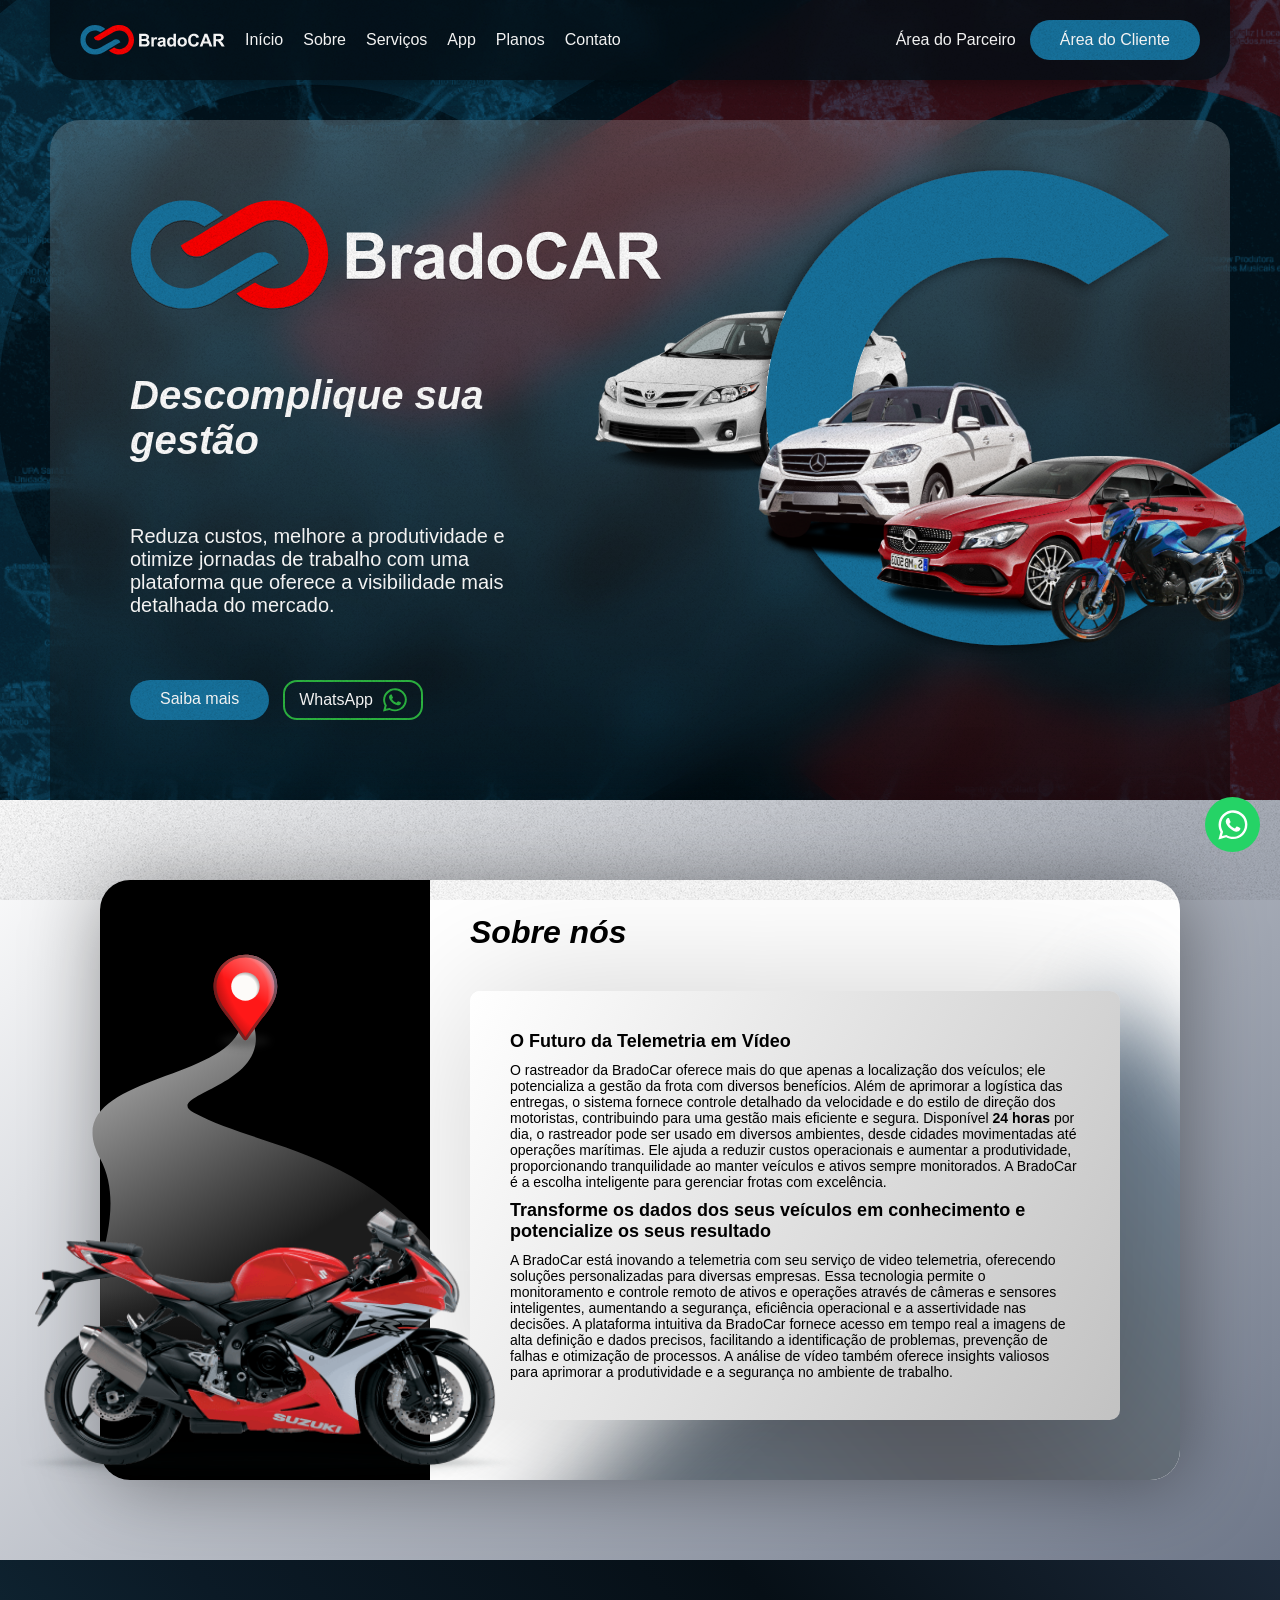
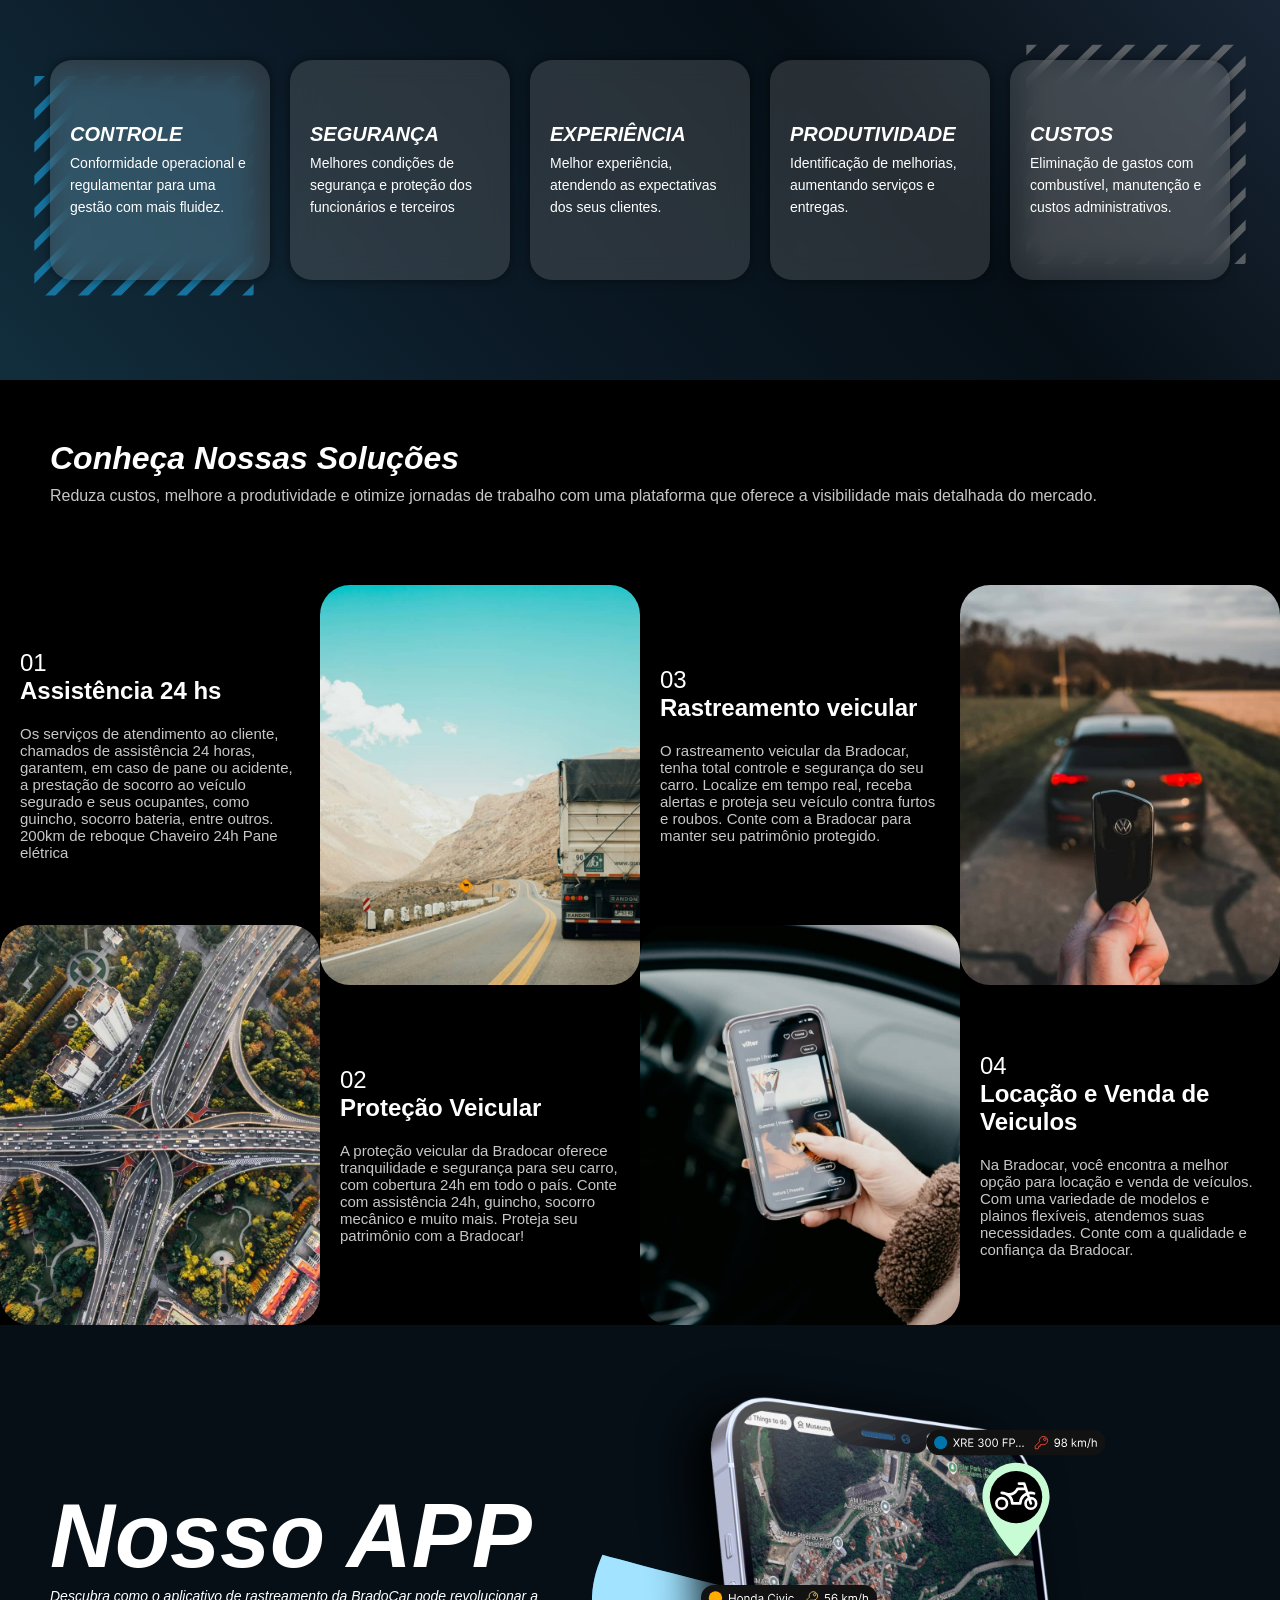
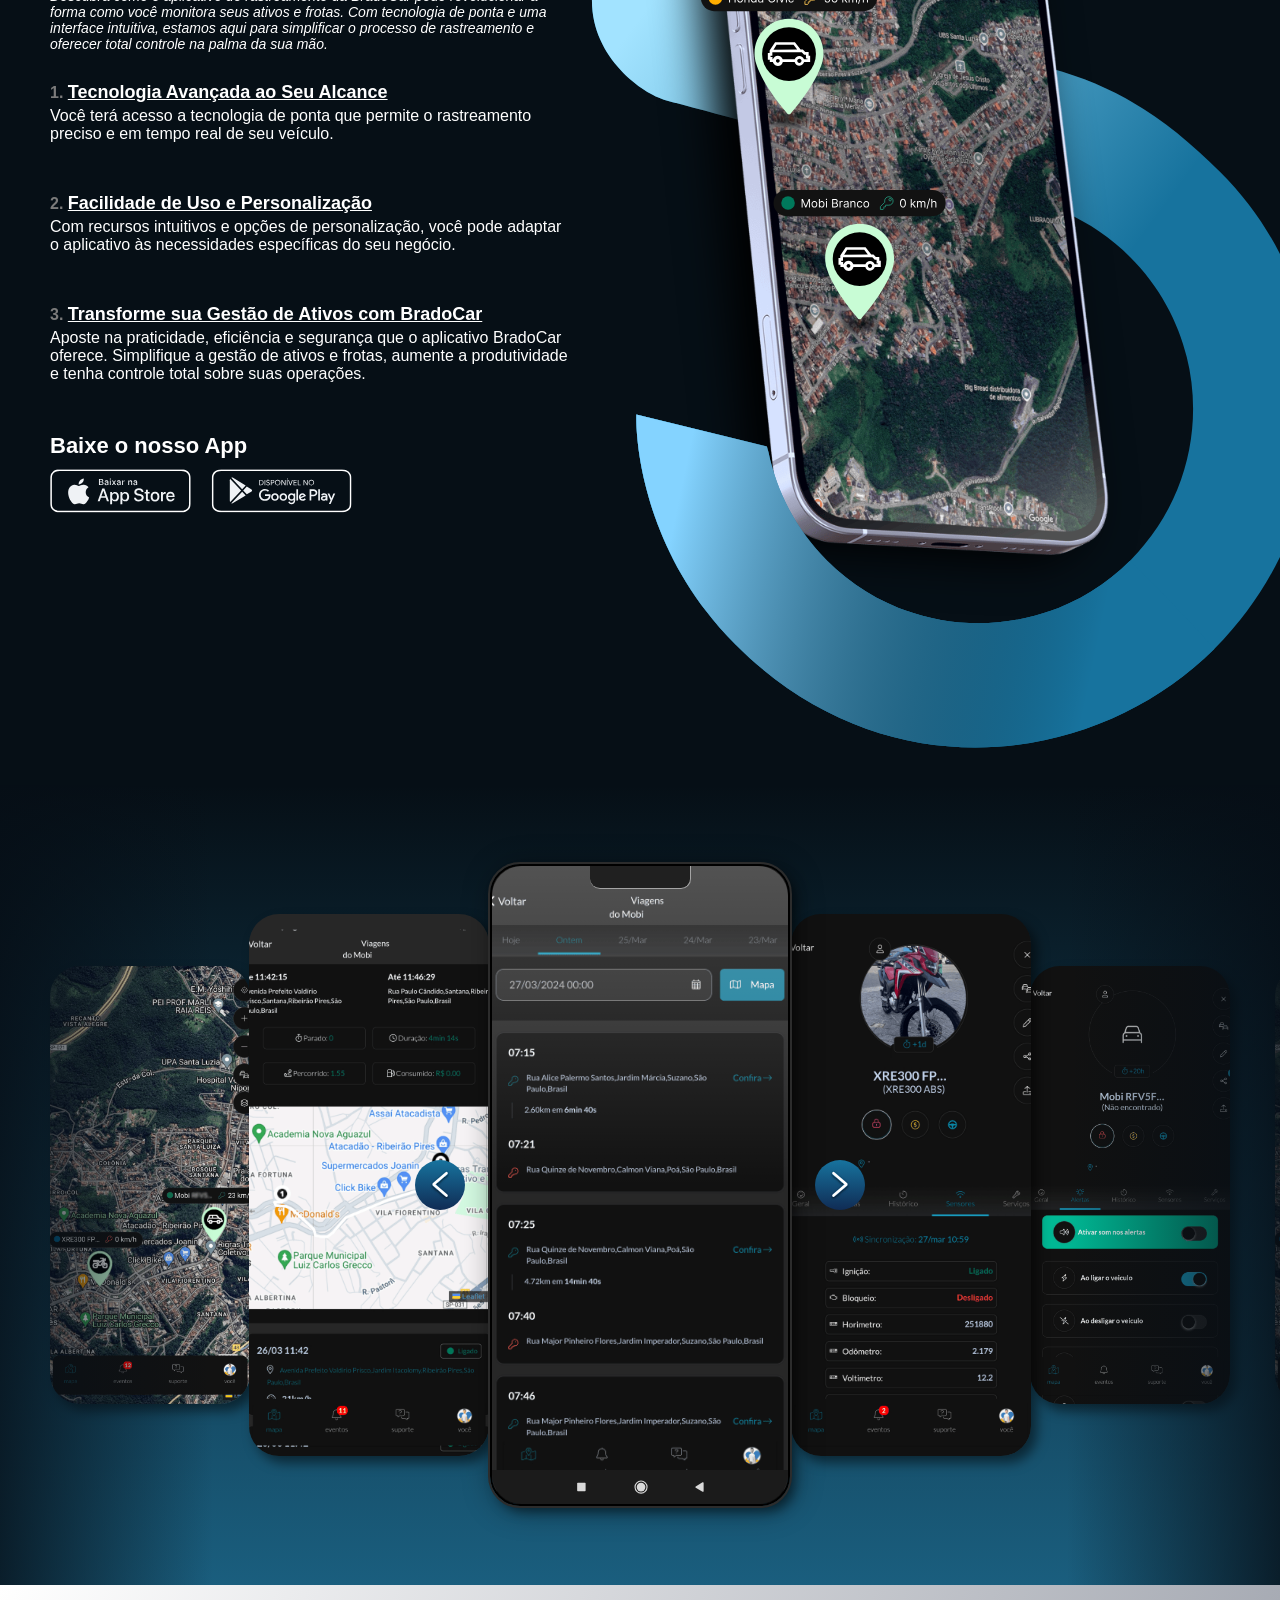
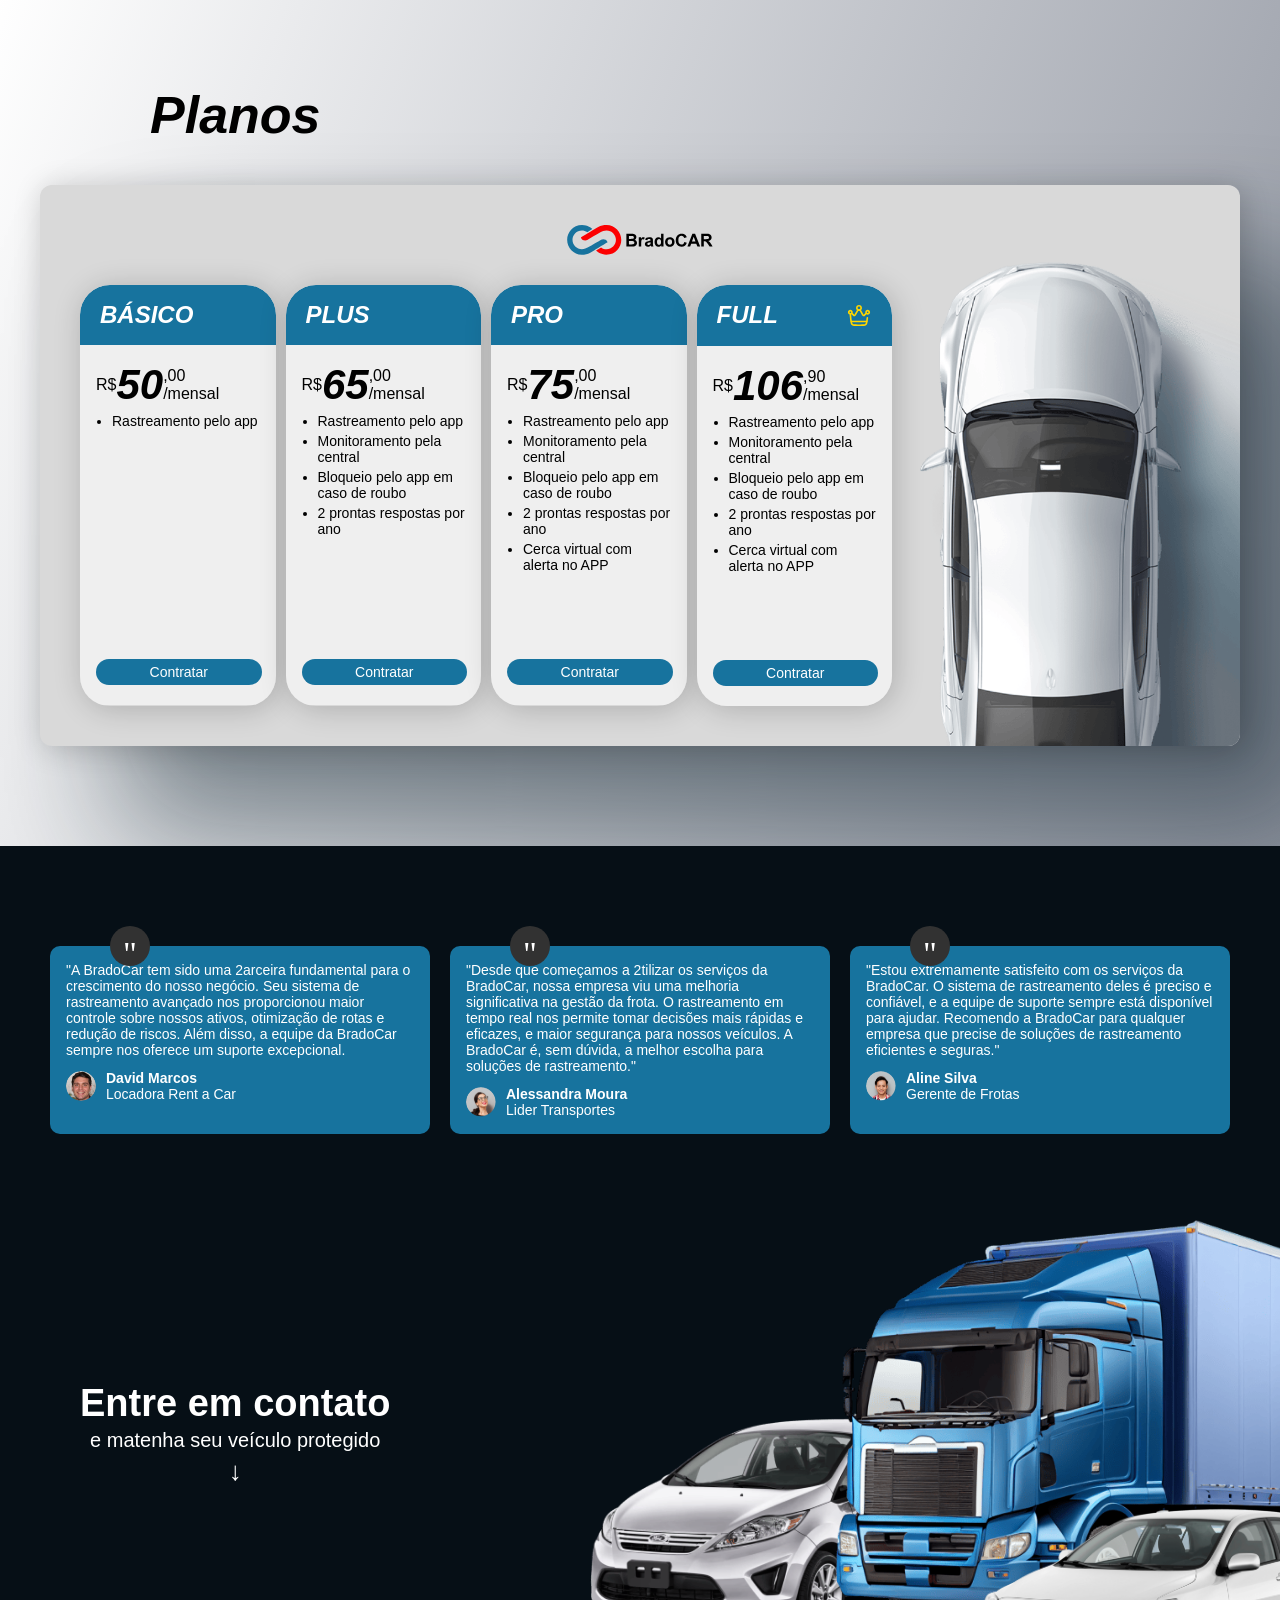
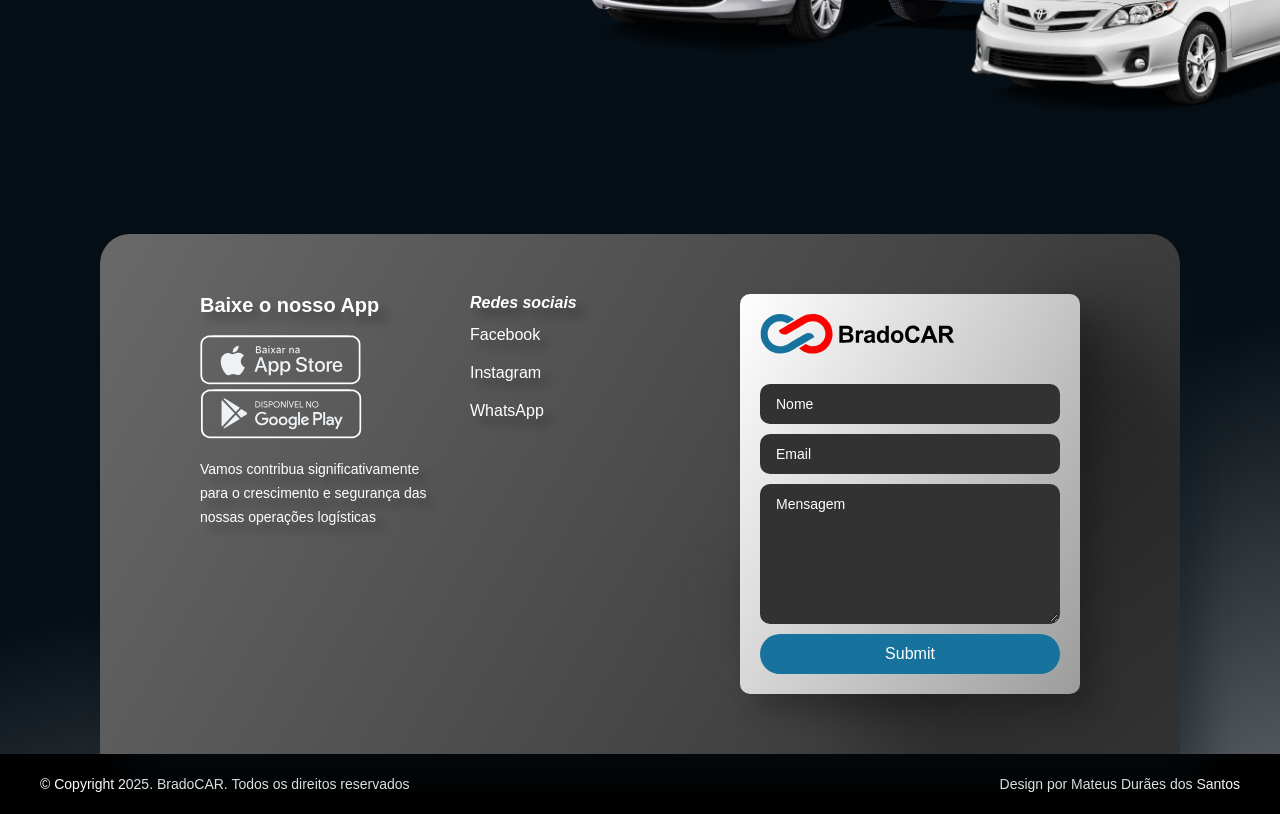
<file: public/index.html>
<!DOCTYPE html>
<html lang="en">

<head>
  <meta charset="UTF-8">
  <meta name="viewport" content="width=device-width, initial-scale=1.0">
  <title>BradoCAR</title>
  <meta name="description" content="Mateus Durães dos Santos - 2024.">
  <link rel="icon" href="./src/favicon.png" type="image/x-icon">
  <style>

    :root {
      --blue_00: #17739E;
      --blue_01: #007AFF;
      --blue_02: #060F16;
      --red: #FF1818;
      --cinza: #323232;
      --preto: #121212;
      --background-scroll: #b8b8b8
    }
    
    * {
      font-family: "Inter", sans-serif;
      padding: 0;
      margin: 0;
      box-sizing: border-box;
    }

    body::-webkit-scrollbar-thumb {
      background-color: var(--blue_00);
      border-radius: 6px;
      border: 0px solid var(--background-scroll);
    }

    ::-webkit-scrollbar {
        width: 8px;
        height: 12px;
        background-color: var(--background-scroll);
        border-radius: 6px;
    }

    ::-webkit-scrollbar-thumb {
        background-color: #cdcdcd;
        border-radius: 6px;
        border: 0px solid var(--background-scroll);
    }

    ::-webkit-scrollbar-corner {
        background-color: transparent;
    }

    html {
      scroll-behavior: smooth;
    }

    a {
      text-decoration: none;
    }

    .noise {
      position: fixed;
      pointer-events: none;
      top: 0;
      left: 0;
      width: 100vw;
      height: 100vh;
      object-fit: cover;
      background-image: url('./src/noise.png');
      z-index: 200;
      opacity: 0.4;
    }

    body {
      background: var(--blue_02);
      overflow-x: hidden;
      width: 100%;
    }

    .whatsapp {
      position: fixed;
      bottom: 48px;
      right: 20px;
      background-color: #25D366;
      color: #FFF;
      border-radius: 50%;
      width: 55px;
      height: 55px;
      border: none;
      display: flex;
      justify-content: center;
      align-items: center;
      text-decoration: none;
      z-index: 9999;
      transition: all 0.3s ease-in-out;
    }

    .whatsapp:hover {
      transform: scale(1.1);
      box-shadow: 0px 0px 15px #25D366; 

    }
    
    .whatsapp__icon {
      width: 30px;
      height: 30px;
    }

    .width {
      max-width: 1200px;
      width: calc(100% - 100px);
      margin: auto;
    }

    .button__blue {
      background: var(--blue_00);
      color: #fff;
      font-size: 16px;
      border: none;
      border-radius: 50px;
      padding: 10px 30px;
      cursor: pointer;
      width: max-content;
      height: 40px;
      text-align: center;
      text-wrap: nowrap;
      white-space: nowrap;
      transition: .5s;
    }

    .button__blue:hover {
      background: var(--blue_01);
      transition: .5s;
    }

    .button__whatsapp {
      transition: .2s;
      display: flex;
      align-items: center;
      gap: 10px;
      border: 2px solid #2DB742;
      border-radius: 14px;
      background: none;
      color: white;
      font-size: 16px;
      height: 40px;
      padding: 0 14px;
      width: max-content;
      cursor: pointer;
    }

    .button__whatsapp img {
      width: 24px;
      object-fit: contain;
    }

    .button__whatsapp:hover {
      background: rgba(56, 120, 73, 0.4);
      transition: .2s;
    }

    section, footer {
      position: relative;
      overflow-x: hidden;
    }

    .link__ancor {
      position: absolute;
      height: 100px;
      width: 100%;
      bottom: 100%;
    }

    /* Nav */

    header {
      position: fixed;
      top: 0;
      right: 0;
      left: 0;
      margin: auto;
      display: flex;
      justify-content: center;
      z-index: 6;
      display: flex;
      align-items: center;
      justify-content: space-between;
      background: #060f16d1;
      height: 80px;
      backdrop-filter: blur(14px);
      padding: 0 30px;
      max-width: 1400px;
      width: calc(100% - 100px);
      border-radius: 0 0 30px 30px;
      box-shadow: 4px 3px 20px rgba(0, 0, 0, 0.4);
    }

    nav {
      display: flex;
      align-items: center;
      justify-content: center;
      width: 100%;
    }

    .nav__options {
      display: flex;
      align-items: center;
      gap: 20px;
    }

    .nav__logo {
      height: 30px;
      object-fit: contain;
      margin-right: 20px;
    }

    .nav__link {
      color: #fff;
      font-size: 16px;
      transition: .2s;
      text-wrap: nowrap;
    }

    .nav__link:hover {
      color: #c2c2c2;
      transition: .2s;
    }

    .nav__cadastrar {
      display: flex;
      align-items: center;
      gap: 14px;
      margin-left: auto;
    }

    /* Header */

    .banner {
      position: relative;
      display: flex;
      justify-content: center;
      width: 100%;
      height: 90vh;
      max-height: 800px;
      min-height: 740px;
      color: white;
      overflow: hidden;
    }

    .banner__background {
      position: absolute;
      width: 100%;
      height: 100%;
      object-fit: cover;
    }

    .banner__container {
      display: grid;
      grid-template-columns: 1fr max-content;
      position: absolute;
      bottom: 0;
      height: calc(100% - 120px);
      backdrop-filter: blur(20px);
      border-radius: 30px 30px 0 0;
      background-image: linear-gradient(180deg, rgba(255, 255, 255, 0.2), rgba(0, 0, 0, 0.4));
      padding: 80px;
      z-index: 2;
    }

    .banner__buttons {
      display: flex;
      gap: 14px;
      align-items: center;
    }

    .banner__logo {
      height: 110px;
      width: max-content;
      z-index: 2;
    }

    h1 {
      font-size: 40px;
    }

    .banner__column {
      position: relative;
      width: 40%;
      height: 100%;
      display: flex;
      flex-direction: column;
      justify-content: space-between;
    }

    .banner__p {
      font-size: 20px;
      font-weight: 300;
    }

    /*  */

    .banner__graf--logo {
      position: absolute;
      right: -360px;
      top: -100px;
      height: 1000px;
      opacity: 0.2;
      filter: drop-shadow();
      z-index: 1;
    }

    .banner__grafismo {
      position: absolute;
      top: -50px;
      right: -50px;
      height: 100%;
      width: 650px;
      z-index: 2;
    }

    .banner_graf-01 {
      position: absolute;
      height: 550px;
      left: 119px;
      top: 66px;
      z-index: 2;
    }

    .banner__car {
      position: absolute;
      left: 70px;
      object-fit: contain;
      width: 400px;
    }

    .banner__container--car {
      position: relative;
      margin-top: 223px;
    }

    .banner__car-toyota {
      top: 0;
      left: -76px;
      z-index: 1;
      animation: car__animation 6s infinite;
    }

    .banner__toyota {
      left: 73px;
      top: 85px;
      z-index: 3;
      animation-delay: .2s;
      animation: car__animation 6s infinite;
    }

    .banner__car-mercedes {
      z-index: 4;
      top: 143px;
      left: 232px;
      animation: car__animation 6s infinite;
      animation-delay: .4s;
    }

    .banner__cg {
      width: 245px;
      top: 174px;
      left: 398px;
      animation: car__animation 6s infinite;
      animation-delay: .6s;
      z-index: 4;
    }

    @keyframes car__animation {
      0% { transform: translateX(0) }
      30% { transform: translateX(0) }
      50% { transform: translateX(-40px) }
      70% { transform: translateX(0) }
      100% { transform: translateX(0) }
    }

    /* SOBRE */

    .sobre {
      padding: 80px 0;
      background-image: linear-gradient(140deg, white, #6E7789);
      width: 100%;
      overflow: hidden;
    }

    .sobre__grid {
      position: relative;
      display: grid;
      width: calc(100% - 200px);
      grid-template-columns: 330px 2fr;
      box-shadow: 4px 4px 80px rgba(0, 0, 0, 0.4);
      border-radius: 30px;
    }

    .sobre__column-1 {
      position: relative;
      display: flex;
      justify-content: center;
      background: black;
      width: 100%;
      border-radius: 30px 0 0 30px;
    }

    .sobre__pin {
      transform: translatex(-4px);
      width: calc(100% + 8px);
      border-radius: 0 0 0 30px;
    }

    .sobre__moto {
      position: absolute;
      bottom: -30px;
      margin: auto;
      object-fit: contain;
      width: calc(100% + 220px);
      height: max-content;
      z-index: 3;
    }

    .sobre__column-2 {
      background: #fff;
      border-radius: 0 30px 30px 0;
      padding: 34px 60px 60px 40px;
      overflow: hidden;
    }

    h2 {
      font-size: 32px;
      margin-bottom: 40px;
    }

    .sobre__nos {
      position: relative;
      display: flex;
      flex-direction: column;
      gap: 10px;
      border-radius: 10px;
      box-shadow: 4px 4px 140px rgba(0, 0, 0, 0.2);
      padding: 40px;
      z-index: 2;
      background-image: linear-gradient(120deg, white, #c2c2c2);
    }

    .sobre__description {
      position: relative;
      font-size: 14px;
    }

    .sobre__title {
      font-size: 18px;
      font-weight: 700;
      z-index: 1;
    }

    .sobre__sombra {
      position: absolute;
      top: 160px;
      left: 200px;
      width: 798px;
      height: 856px;
      transform: rotate(48deg);
      background-image: linear-gradient(#778a9d, #67737E, rgb(93, 96, 104), #67737E, #7e7f85);
      filter: blur(40px);
    }

    /* beneficios */

    .beneficios {
      width: 100%;
      background-image: linear-gradient(49deg, #122E3D, #0b1a26, #060F16, #1A2737)
    }

    .beneficios .width {
      display: flex;
      flex-wrap: wrap;
      justify-content: center;
      padding: 100px 0;
      gap: 20px;
    }

    .beneficios__card--container {
      position: relative;
    }

    .beneficios__card {
      position: relative;
      display: flex;
      flex-direction: column;
      justify-content: center;
      gap: 6px;
      color: #FFF;
      padding: 20px;
      text-align: start;
      width: 220px;
      height: 220px;
      background: rgba(177, 177, 177, 0.2);
      border-radius: 22px;
      box-shadow: 0 0 10px rgba(0, 0, 0, 0.5);
      z-index: 1;
      backdrop-filter: blur(12px);
    }

    .beneficio__p i {
      font-size: 20px;
      font-weight: 900;
    }

    .beneficio__text {
      font-weight: 300;
      font-size: 14px;
      line-height: 22px;
    }

    .beneficio__grafismo {
      position: absolute;
      width: 220px;
      height: 220px;
      z-index: 0;
    }

    .beneficio__grafismo--2 {
      bottom: -16px;
      left: -16px;
    }

    .beneficio__grafismo--1 {
      top: -16px;
      right: -16px;
    }

    /* SOLUÇÕES */

    .solucoes {
      background-color: black;
      color: white;
    }

    .solucoes__header {
      padding: 60px 0 80px 0;
      display: flex;
      flex-direction: column;
      gap: 10px;
    }

    h3 {
      font-size: 32px;
    }

    .solucoes__header p {
      color: #C7C7C7;
    }

    .solucoes__grid {
      display: grid;
      grid-template-columns: 1fr 1fr 1fr 1fr;
      width: 100%;
    }

    .solucoes__card-1 {
      display: flex;
      flex-direction: column;
    }

    .solucoes__texts {
      padding: 20px;
    }

    .solucoes__number {
      font-weight: 300px;
      font-size: 24px;
    }

    .solucoes__title {
      font-size: 24px;
      font-weight: 800;
    }

    .solucoes__p {
      font-size: 15px;
      color: #C7C7C7;
    }

    .solucoes__text {
      display: flex;
      flex-direction: column;
      justify-content: center;
      gap: 20px;
      padding: 20px;
      height: 340px;
    }

    .solucoes__img {
      width: 100%;
      height: 400px;
      object-fit: cover;
      border-radius: 30px;
      transition: .2s;
    }

    .solucoes__card-1 {
      position: relative;
    }

    .solucoes__card-2 {
      position: relative;
      display: flex;
      flex-direction: column-reverse;
    }

    /* APP */

    .app {
      width: 100%;
      overflow: hidden;
    }

    .app__container {
      display: grid;
      grid-template-columns: 1fr 1.2fr;
      gap: 40px;
      color: white;
      padding: 160px 0 100px 0;
    }

    .app__column-1 {
      display: flex;
      flex-direction: column;
      gap: 30px;
      min-width: 464px;
      z-index: 5;
    }

    h4 {
      font-size: 90px;
    }

    .app__description {
      font-size: 14px;
      font-weight: 300;
    }

    .app__topics {
      display: flex;
      flex-direction: column;
      gap: 4px;
      margin-bottom: 20px;
    }

    .app__title {
      color: #7b7b7b;
    }

    .app__title span {
      font-weight: 600;
      font-size: 18px;
      text-decoration: underline;
      color: white;
    }

    .app__text {
      font-size: 16px;
      font-weight: 200;
    }

    .app__store {
      display: flex;
      flex-direction: column;
      gap: 10px;
    }

    .app__store p {
      font-size: 22px;
    }

    .app__store img {
      height: 44px;
    }

    .app__images {
      display: flex;
      gap: 20px;
    }

    /* App arte Celular */

    .phone {
      position: relative;
      display: flex;
      align-items: center;
      width: 600px;
      height: 800px;
      z-index: 3;
      margin: auto;
      transform: translateX(70px);
    }

    .phone--img {
      position: absolute;
      width: calc(100% + 100px);
      height: calc(100% + 100px);
      margin: auto;
      transform: translatex(40px);
    }

    .phone__pin {
      position: absolute;
      z-index: 6;
    }

    .phone__pin--1 {
      top: 405px;
      left: 81px;
      animation: pin3 5s infinite;
    }

    .phone__pin--2 {
      top: 41px;
      left: 237px;
      animation: pin3 5s infinite;
      animation-delay: .2s;
    }

    .phone__pin--3 {
      top: 200px;
      left: 10px;
      animation: pin3 5s infinite;
      animation-delay: .4s;
    }

    @keyframes pin3 {
      0% { transform: translateY(0) }
      40% { transform: translateY(0) }
      50% { transform: translateY(-20px) }
      55% { transform: translateY(-20px) }
      80% { transform: translateY(0) }
      100% { transform: translateY(0) }
    }

    .phone__animation {
      position: absolute;
      top: -100px;
      z-index: 1;
      animation: cellphone 10s infinite;
    }

    @keyframes cellphone {
      0% { transform: translateY(0) }
      35% { transform: translateY(50px) }
      65% { transform: translateY(50px) }
      100% { transform: translateY(0) }
    }

    .phone__grafismos {
      position: absolute;
      width: calc(100% + 250px);
      height: max-content;
      left: -221px;
      top: 66px;
      pointer-events: none;
    }

    .phone__grafismos--1 {
      z-index: 2;
    }

    .phone__grafismos--2 {
      z-index: 0;
    }

    .phone--cellphone {
      position: absolute;
      filter: drop-shadow(-22px 6px 24px black);
      width: 450px;
      height: max-content;
      object-fit: contain;
      z-index: 1;
    }

    /* CARROSSEL */

    .carousel {
      position: relative;
      display: flex;
      justify-content: center;
      align-items: center;
      gap: 20px;
      height: 800px;
      width: 100%;
      overflow: hidden;
      background-image: linear-gradient(0deg, #1a5e7e, transparent);
    }

    .carousel::after {
      content: '';
      left: 0;
      top: 0;
      background-image: linear-gradient(90deg, #060E16, transparent, transparent, transparent, transparent, transparent, #060E16);
      opacity: .8;
      width: 100%;
      height: 100%;
      position: absolute;
      pointer-events: none;
      z-index: 2;
    }

    .carousel * {
      transition: .2s;
    }

    .carousel__iframe {
      position: absolute;
      display: flex;
      justify-content: center;
      margin: auto;
      outline: 2px solid #2c2c2c;
      border: 2px solid black;
      border-radius: 30px;
      height: 642px;
      width: 300px;
      box-shadow: 3px 3px 30px rgba(0, 0, 0, 0.4);
      z-index: 3;
    }

    .carrousel__buttons {
      display: flex;
      align-items: center;
      justify-content: center;
      padding: 0 30px;
      background: #1B1B1B;
      height: 34px;
      width: 100%;
      border-radius: 0 0 30px 30px;
      position: absolute;
      bottom: 0;
    }

    .carousel__iframe::before {
      /* Camera */
      content: '';
      position: absolute;
      margin: auto;
      height: 22px;
      background: rgb(32, 32, 32);
      width: 100px;
      border-radius: 0 0 10px 10px;
      border-color: #a4a4a4;
      border-width: 0 1px 1px 0;
      border-style: solid;
      z-index: 2;
    }

    .carousel__iframe::after {
      content: '';
      position: absolute;
      width: 100%;
      height: 100%;
      background-image: linear-gradient(rgba(255, 255, 255, 0.2), transparent, transparent);
      z-index: 1;
      border-radius: 30px;
    }

    .carousel__container {
      position: relative;
      display: flex;
      align-items: center;
      justify-content: center;
      gap: 22px;
      width: calc(100% - 300px);
      max-width: 1028px;
      height: 100%;
      user-select: none;
    }

    .carousel__container img {
      box-shadow: 6px 7px 12px rgba(0, 0, 0, 0.5)

    }

    [img_default] {
      width: 200px;
      height: 438px;
      position: absolute;
      object-fit: cover;
      border-radius: 30px;
      width: 200px;
      height: 438px;
      transform: translatex(-50%);
    }

    [frame_size="img_b"] {
      width: 240px;
      height: 542px;
      z-index: 1;
    }

    [frame_size="img_c"] {
      width: 296px;
      height: 638px;
      border-radius: 26px;
      z-index: 2;
    }

    .carousel__buttons {
      position: absolute;
      display: flex;
      align-items: center;
      justify-content: space-between;
      width: 450px;
      border-radius: 30px;
      height: 100%;
      transition: .2s;
    }

    .carousel__button--left,
    .carousel__button--right {
      position: absolute;
      display: flex;
      align-items: center;
      justify-content: center;
      background: none;
      font-size: 60px;
      border: none;
      font-weight: 200;
      color: white;
      z-index: 3;
      transition: .2s;
      cursor: pointer;
      border-radius: 50%;
      width: 50px;
      height: 50px;
      transition: .2s;
      background: rgba(0, 0, 0, 0.6);
      background-image: linear-gradient(var(--blue_00), #102c55);
      z-index: 4;
    }

    .carousel__button--left img,
    .carousel__button--right img {
      width: 30px;
      height: 30px;
    }

    .carousel__button--left {
      left: 0;
    }

    .carousel__button--right {
      right: 0;
    }

    .carousel__button--left:hover,
    .carousel__button--right:hover {
      backdrop-filter: blur(10px);
      transition: .2s;
      box-shadow: 3px 3px 3px rgba(0, 0, 0, 0.3);
      opacity: 0.9;
    }

    /* PLAIN */

    .plain {
      /* background: white; */
      background-image: linear-gradient(110deg, white, #9297A2);
      padding: 100px 0;
    }

    .plain .width {
      width: calc(100% - 300px);
      margin-bottom: 40px;
      max-width: initial;
    }

    h5 {
      font-size: 52px;
      font-weight: 700;
    }

    .plain__container {
      position: relative;
      display: flex;
      flex-direction: column;
      /* box-shadow: 3px 3px 30px rgba(0, 0, 0, 0.2); */
      box-shadow: 3px 3px 30px rgba(0, 0, 0, 0.2), 80px 80px 120px rgb(12 33 45 / 49%);
      padding: 40px;
      background: #D9D9D9;
      width: calc(100% - 80px);
      border-radius: 12px;
      max-width: 1600px;
      overflow: hidden;
      margin: auto;
    }

    .plain__logo {
      width: 148px;
      margin: auto;
      margin-bottom: 30px;
    }

    .plain__grid {
      display: grid;
      grid-template-columns: 1fr 1fr 1fr 1fr;
      gap: 10px;
      padding-right: 308px;
    }

    .plain__price {
      display: flex;
      align-items: center;
    }

    .plain__price--money {
      font-size: 16px;
    }

    .plain__price--value {
      font-size: 42px;
      font-weight: 800;
    }

    .plain__options li {
      font-size: 14px;
      margin-left: -4px;
    }

    .plain__options ul {
      display: flex;
      flex-direction: column;
      gap: 4px;
    }

    .plain__cards {
      position: relative;
      border-radius: 30px;
      overflow: hidden;
      box-shadow: 3px 3px 30px rgba(0, 0, 0, 0.2);
    }

    .plain__container--card {
      position: relative;
      display: flex;
      flex-direction: column;
      gap: 4px;
      height: 360px;
      background: #EFEFEF;
      padding: 16px;
    }

    .plain__button--blue {
      position: absolute;
      z-index: 4;
      background: var(--blue_00);
      color: white;
      border-radius: 50px;
      font-size: 14px;
      font-weight: 400;
      border: none;
      padding: 5px 10px;
      bottom: 20px;
      width: calc(100% - 30px);
      transition: .5s;
      cursor: pointer;
    }

    .plain__button--blue:hover {
      background: var(--blue_01);
      transition: .5s;
    }

    .plain ul {
      margin-left: 20px;
    }

    .plain__header {
      display: flex;
      justify-content: space-between;
      background: var(--blue_00);
      color: white;
      font-size: 24px;
      padding: 16px 20px;
      border-radius: 30px 30px 0 0;
    }

    .plain__li {
      font-weight: 600;
    }

    .plain__car {
      position: absolute;
      right: -80px;
      width: 400px;
      bottom: -160px;
    }

    /* CONTATO */

    .contato {
      overflow: hidden;
    }

    .contato__container {
      position: relative;
      display: flex;
      flex-direction: column;
      align-items: center;
      color: white;
      padding-top: 100px;
    }

    .contanto__relatos {
      display: grid;
      grid-template-columns: 1fr 1fr 1fr;
      gap: 20px;
    }

    .contato__card {
      position: relative;
      display: flex;
      flex-direction: column;
      background: var(--blue_00);
      padding: 16px;
      border: 14px;
      color: white;
      font-size: 14px;
      border-radius: 10px;
      gap: 12px;
    }

    .contato__card::before {
      position: absolute;
      content: '"';
      top: -20px;
      left: 60px;
      display: flex;
      justify-content: center;
      width: 40px;
      height: 40px;
      border-radius: 50%;
      background: var(--cinza);
      line-height: 56px;
      font-family: Georgia, 'Times New Roman', Times, serif;
      color: white;
      font-size: 34px;
    }

    .contato__p {
      font-weight: 200;
    }

    .contato__person {
      display: flex;
      gap: 10px;
      align-items: center;
      width: 100%;
      font-size: 14px;
    }

    .contato__person img {
      width: 30px;
      height: 30px;
      border-radius: 50%;
      object-fit: cover;
    }

    .contato__name {
      display: flex;
      flex-direction: column;
    }

    .contato__images {
      position: absolute;
      left: 56%;
      bottom: 0;
      width: 700px;
      height: 100%;
    }

    h6 {
      font-size: 38px;
      font-weight: 800;
    }

    .contrato__car {
      position: absolute;
      right: 0;
      bottom: 0;
      object-fit: contain;
      object-position: right;
      animation: contrato__car 10s infinite;
    }

    .contato__fiesta {
      height: 275px;
      right: 418px;
      bottom: 70px;
    }

    .contato__truck {
      z-index: 2;
      right: -200px;
      height: 600px;
      animation-delay: .2s;
    }

    .contato__toyota {
      z-index: 3;
      height: 381px;
      bottom: -64px;
      right: -10px;
      animation-delay: .4s;
    }

    @keyframes contrato__car {
      0% { transform: translateX(0) }
      35% { transform: translateX(0) }
      50% { transform: translateX(-100px) }
      75% { transform: translateX(0) }
      100% { transform: translateX(0) }
    }

    .contato__truck {
      position: absolute;
    }

    .contato__message {
      display: flex;
      flex-direction: column;
      gap: 4px;
      z-index: 2;
      margin-left: 20px;
      padding: 10px;
      text-align: center;
    }

    .contato__message p {
      font-size: 20px;
    }

    .contato__arrow {
      font-size: 26px;
    }

    .contato__cars {
      position: relative;
      display: flex;
      align-items: center;
      height: 600px;
      width: 100%;
    }

    /* FOOTER */

    footer {
      position: relative;
      display: flex;
      flex-direction: column;
      align-items: center;
      padding-top: 100px;
      width: 100%;
      color: white;
      background-image: linear-gradient(166deg, transparent, transparent, rgba(217, 217, 217, 0.4));
      text-shadow: 8px 8px 10px rgba(0, 0, 0, 0.3);
    }

    .footer__container {
      position: relative;
      background-image: linear-gradient(120deg, #696969, #2F2F2F);
      width: calc(100% - 200px);
      border-radius: 30px 30px 0 0;
      padding: 60px 100px;
      bottom: 0;
      overflow: hidden;
      box-shadow: 24px 24px 34px rgb(11 20 27 / 40%);
      max-width: 1200px;
    }

    .footer__grid {
      display: grid;
      grid-template-columns: 1fr 1fr 1fr;
      gap: 40px;
    }

    .footer__column-1 {
      display: flex;
      flex-direction: column;
      gap: 18px;
    }

    .footer__column-1 img {
      height: 50px;
      width: max-content;
    }

    form {
      position: relative;
      display: flex;
      flex-direction: column;
      gap: 10px;
      background: white;
      background-image: linear-gradient(120deg, white, #9c9c9c);
      padding: 20px;
      border-radius: 10px;
      width: 340px;
      box-shadow: 15px 18px 26px rgba(0, 0, 0, 0.2);
    }

    form img {
      height: 40px;
      width: max-content;
      margin-bottom: 20px;
    }

    input[type='text'],
    textarea {
      background: var(--cinza);
      color: white;
      font-size: 14px;
      font-weight: 300;
      padding: 10px 14px;
      border: 2px solid transparent;
      border-radius: 10px;
      transition: .3s;
      outline: 2px solid transparent;
    }

    input[type='text']::placeholder,
    textarea::placeholder {
      color: white;
      transition: .3s;
    }

    input[type='text']:focus::placeholder,
    textarea:focus::placeholder {
      color: var(--blue_00);
      transition: .3s;
    }

    input[type='text']:hover,
    textarea:hover {
      border: 2px solid var(--blue_00);
      outline: 2px solid var(--cinza);
      transition: .3s;
    }

    input[type='text'] {
      height: 40px;
    }

    textarea {
      height: 140px;
    }

    input[type='submit'] {
      background: var(--blue_00);
      color: white;
      font-size: 16px;
      width: 100%;
    }

    .footer__sombra {
      position: absolute;
      top: 146px;
      left: 83px;
      width: 608px;
      height: 456px;
      transform: rotate(48deg);
      background-image: linear-gradient(94deg, rgb(34 34 34), #3b3b3b);
      filter: blur(40px);
    }

    .footer__rodape {
      display: flex;
      align-items: center;
      justify-content: space-between;
      width: 100%;
      height: 60px;
      padding: 0 40px;
      font-weight: 200;
      background: black;
      color: white;
      font-size: 14px;
    }

    .footer__forms {
      position: relative;
    }

    .footer__column-2 {
      display: flex;
      flex-direction: column;
      gap: 14px;
    }

    .footer__title {
      font-size: 20px;
    }

    .footer__p {
      font-size: 18px;
    }

    .footer__texts {
      line-height: 24px;
      font-size: 14px;
      font-weight: 300;
    }

    .footer__store {
      display: flex;
      flex-direction: column;
      gap: 4px;
    }

    .footer__redes {
      color: white;
      font-size: 16px;
      transition: .2s;
    }

    .footer__redes:hover {
      color: #c2c2c2;
      transition: .2s;
      text-decoration: underline;
    }

    .footer__column-2--response {
      display: flex;
      flex-direction: column;
      gap: 20px;
    }

    /* Responsividade */

    .nav__hamburguer {
      display: none;
    }

    .nav__hamburguer:hover {
      opacity: 0.8;
      transition: .2s;
    }

    @media screen and (max-width: 1200px) {
      .width {
        width: calc(100% - 50px);
      }

      /* Header */

      .banner__column {
        width: 100%;
      }

      .banner__grafismo, .banner__container {
        position: relative;
      }

      .banner__grafismo {
        width: 100%;
        height: 310px;
        right: 0;
        margin: 40px 0;
      }
      
      .banner_graf-01 {
        height: 400px;
        left: -61px;
        z-index: 2;
      }
      
      .banner__container, .banner {
        height: max-content;
      }

      .banner__container {
        display: flex;
        flex-direction: column-reverse;
        padding: 60px;
      }

      .banner__logo {
        height: 60px;
      }

      .banner__column {
        gap: 20px;
      }

      .banner {
        padding-top: 140px;
      }

      .banner__container--car {
        margin-top: 0;
      }

      .banner__car {
        width: 300px;
      }

      .banner__car-toyota {
        left: -48px;
      }

      .banner__toyota {
        left: 0;
      }

      .banner__car-mercedes {
        left: 90px;
      }

      .banner__cg {
        width: 190px;
        left: 172px;
        top: 184px;
      }

      /* APP */

      .app__container {
        display: flex;
        flex-direction: column-reverse;
      }
      
      .phone--img {
        position: relative;
        width: calc(100% - 50px);
        height: 500px;
        transform: none;
      }

      .app__store {
        justify-content: center;
        text-align: center;
      }

      .app__images {
        margin: auto;
      }

      /* phone */

      .phone {
        width: 100%;
        transform: translateX(32px);
        height: 600px;
      }

      .app__column-1 {
        min-width: initial;
        text-align: center;
      }

      .phone__pin {
        width: 120px;
      }

      .phone__pin--1 {
        top: 280px;
        left: 81px;
      
      }
      .phone__pin--2 {
        top: 37px;
        left: 137px;
      }
      
      .phone--cellphone {
        width: 300px;
      }

      .phone__grafismos {
        width: 560px;
        left: -121px;
        top: 41px;
      }

      /* PLANOS */

      .plain__grid {
        display: flex;
        flex-direction: column;
        padding: 0;
      }
      
      .plain__container {
        flex-direction: column;
        width: calc(100% - 50px);
      }

      .plain__container--card {
        padding: 18px 18px 68px 18px;
        height: max-content;
      }

      .plain__car {
        object-fit: contain;
        top: 20px;
        bottom: initial;
        right: initial;
        transform: translatex(76px);
        margin: auto;
      }

      .plain__car--response {
        display: flex;
        justify-content: center;
        position: relative;
        height: 300px;
      }

      /* Sobre */

      .sobre__grid {
        display: flex;
        flex-direction: column-reverse;
      }

      .sobre__column-2 {
        border-radius: 30px 30px 0 0;
        padding: 30px;
      }

      .sobre__column-1 {
        border-radius: 0 0 30px 30px
      }
      
      .sobre__moto {
        width: calc(76% + 200px);
      }

      h2 {
        margin-bottom: 20px;
      }

      /* Soluções */

      .solucoes__grid {
        grid-template-columns: 1fr 1fr;
      }
      
      .nav__container {
        width: 100%;
      }

      /* Contato */

      .contanto__relatos {
        display: flex;
        overflow: hidden;
        width: calc(100% - 20px);
        padding-top: 20px;
        gap: 0;
      }

      .contato__card {
        animation: 15s comentarios infinite;
        min-width: 100%;
      }

      @keyframes comentarios {
        0% { transform: translateX(0); }
        25% { transform: translateX(0); }
        30% { transform: translateX(-100%); }
        60% { transform: translateX(-100%); }
        65% { transform: translateX(-200%); }
        92% { transform: translateX(-200%); }
        100% { transform: translateX(0); }
      }

      .contato__images {
        position: relative;
        left: 48%;
      }

      .contato__cars {
        flex-direction: column;
      }

      /* Footer */
      
      .footer__grid {
        display: flex;
        flex-direction: column;
        gap: 40px;
        align-items: center;
        text-align: center;
      }

      .footer__store {
        align-items: center;
      }
    }

    @media screen and (max-width: 1000px) {
      
      header {
        border-radius: 0;
        background: #060E16;
      }

      #nav {
        display: none;
      }

      .nav__logo {
        margin: auto;
      }

      .nav__hamburguer {
        display: block;
        width: 30px;
        transition: .2s;
        cursor: pointer;
        margin-left: 16px;
      }

      .nav__hamburguer {
        position: absolute;
        left: 20px;
      }
      .nav__options {
        gap: 0;
        margin: auto;
      }

      .nav__link, header .button__blue {
        font-size: 20px;
      }

      .nav__responsive#nav {
        position: fixed;
        display: flex;
        flex-direction: column-reverse;
        left: 0;
        top: 80px;
        background: #032951;
        height: calc(100vh - 80px);
        animation: open .5s forwards;
      }

      @keyframes open {
        from {
          transform: translateX(-100vw);
        }
        to {
          transform: translateX(0);
        }
      }
      .nav__responsive * {
        font-size: 16px !important;
      }

      .nav__responsive .nav__options--response {
        align-items: flex-start;
        flex-direction: column;
        display: flex;
        margin-top: 20px;
        width: 100%;
      }

      .nav__responsive .nav__options {
        width: 100%;
        height: 100%;
      }
      
      .nav__responsive .nav__link {
        display: flex;
        align-items: center;
        padding: 0 40px;
        width: 100%;
        height: 60px;
      }

      .nav__responsive .nav__cadastrar {
        width: 100%;
        height: 80px;
        border-bottom: 2px solid var(--blue_02);
      }

      .nav__responsive .footer__rodape {
        flex-direction: column;
        gap: 20px;
        padding: 40px;
        text-align: center;
        height: max-content;
      }

      .nav__responsive .nav__cadastrar {
        padding-right: 0;
        align-content: center;
        gap: 0;
      }

      .nav__responsive .nav_do_parceiro {
        max-width: 50%;
        height: 100%;
        cursor: pointer;
        background-color: #10a7e0;
        color: #0a1d3f;
        justify-content: center;
      }

      .nav__responsive .nav_do_cliente {
        background-color: #97c93d;
        border: none;
        width: 50%;
        height: 100%;
        margin: 0;
        padding: 0;
        border-radius: 0;
        color: #0a1d3f;
      }

      .nav__responsive .nav_do_cliente:hover {
        color: #c2c2c2;
        transition: .2s;
      }
      
      /* beneficios */

      .beneficios .width {
        display: flex;
        flex-wrap: wrap;
      }

      /* Footer */
      
     
      
    }

    @media screen and (max-width: 650px) {
      .solucoes__grid {
        display: flex;
        flex-direction: column;
      }

      .solucoes__card-2 {
        flex-direction: column;
      }
      .solucoes__text {
        height: 240px;
      }

      .solucoes__img {
        height: 300px;
      }

      /* beneficios */

      .beneficios .width {
        gap: 4px;
      }

      .beneficios__card {
        width: 100%;
        height: initial;
      }
    }

    @media screen and (max-width: 500px) {

      .width {
        width: calc(100% - 20px);
      }

      .banner__p, .button__blue, .button__whatsapp {
        font-size: 14px;
      }

      .button__blue, .button__whatsapp {
        padding: 10px 20px;
        width: 100%;
      }

      /* BANNER */

      .banner__container {
        padding: 20px;
      }

      .banner__logo {
        height: 40px;
      }

      h1 {
        font-size: 30px;
      }

      .banner_graf-01 {
        height: 300px;
      }

      .sobre__column-2 {
        padding: 20px;
      }

      .sobre__nos {
        padding: 20px;
      }

      /* SOBRE */

      .sobre {
        padding: 30px 0;
      }

      /* SOLUÇÕES */

      .solucoes__img {
        height: 200px;
      }

      .solucoes__text--response {
        display: flex;
        align-items: center;
        gap: 20px;
      }

      /* APP */

      h4 {
        font-size: 40px;
        text-align: center;
        margin-bottom: 24px;
      }

      /* CARROSSEL */

      .carousel__buttons {
        width: calc(100% - 20px);
      }

      /* PLAIN */

      .plain__container {
        width: calc(100% - 20px);
        padding: 20px;
      }

      h5 {
        font-size: 44px;
      }

      .plain__h5--response {
        width: 100% !important;
        padding: 0 20px;
      }
      
      .plain {
        padding: 30px 0 50px 0;
      }

      /* CONTATO */

      .contato__truck {
        right: 84px;
        height: 362px;
      }

      .contato__toyota {
        height: 180px;
        bottom: 1px;
        right: 243px;
      }
      
      .contato__fiesta {
        height: 140px;
        right: 472px;
        bottom: 55px;
      }

      h6 {
        font-size: 30px;
      }

      .contato__message p {
        font-size: 16px;
      }

      .contato__arrow {
        font-size: 22px;
      }

      /* FOOTER */

      .footer__rodape p {
        font-size: 12px;
        font-weight: 200px;
      }

      .footer__rodape {
        padding: 20px 10px;
      }
      
      .footer__redes--title {
        text-wrap: nowrap;
        white-space: nowrap;
      }

      .footer__column-2 {
        display: flex;
        gap: 20px;
        align-items: center;
        flex-direction: initial;
      }

      .footer__container {
        padding: 60px 10px;
        width: calc(100% - 20px);
      } 

      .footer__forms {
        width: 100%;
      }

      form {
        width: calc(100% - 20px);
        margin: auto;
      }

      .footer__redes--title {
        font-size: 16px;
      }

    }


    .close_aside {
      animation: close .5s forwards !important;
    }

    @keyframes close {
      from {
        transform: translateX(0);
      }
      to {
        transform: translateX(-102vw);
      }
    }
  </style>
</head>

<body>

  <div class="noise"></div>
  <a class="whatsapp" href="https://wa.me/+5511" target="_blank">
    <img class="whatsapp__icon" src="./src/whatsapp_white.svg" alt="">
  </a>


  <!-- Nav -->
  <header class="nav__container">
    
    <img loading="lazy" class="nav__logo" width="145" height="30" src="./src/bradocar.svg" alt="Logo BradoCar">
    <img loading="lazy" class="nav__hamburguer" width="30" height="30" activeOnClick src="./src/hamburguer.svg" alt="">

    <nav id="nav">
      <div class="nav__options">
        <div class="nav__options nav__options--response" activeOnClick>
          <a href="#link-inicio" class="nav__link">Início</a>
          <a href="#link-sobre" class="nav__link">Sobre</a>
          <a href="#link-servicos" class="nav__link">Serviços</a>
          <a href="#link-app" class="nav__link">App</a>
          <a href="#link-planos" class="nav__link">Planos</a>
          <a href="#link-contato" class="nav__link">Contato</a>
        </div>
      </div>

      <div class="nav__cadastrar">
        <a href="#" class="nav__link nav_do_parceiro">Área do Parceiro</a>
        <button class="button__blue nav_do_cliente">Área do Cliente</button>
      </div>
    </nav>
  </header>

  <!-- Banner -->

  <div class="banner" id="link-inicio">
    <img loading="lazy" class="banner__background" src="./src/maps.png" alt="">
    <img loading="lazy" class="banner__graf--logo" src="src/logo.svg" alt="">
    <div class="banner__container width">
      <div class="banner__grafismo">
        <img loading="lazy" class="banner_graf-01" width="672" height="500" src="src/graf_01.svg" alt="">
        <div class="banner__container--car">
          <img loading="lazy" class="banner__car banner__car-toyota" width="400" height="192" src="src/carros/toyota-banner.png" alt="">
          <img loading="lazy" class="banner__car banner__toyota" width="400" height="192" src="src/carros/car1.png" alt="">
          <img loading="lazy" class="banner__car banner__car-mercedes" width="400" height="192" src="src/carros/mercedes.png" alt="">
          <img loading="lazy" class="banner__car banner__cg" width="245" height="192" src="src/carros/cg-150.png" alt="">
        </div>
      </div>

      <div class="banner__column">
        <img loading="lazy" class="banner__logo" height="130" width="600" src="./src/bradocar.svg" alt="">
        <h1><i>Descomplique sua gestão</i></h1>

        <p class="banner__p">
          Reduza custos, melhore a produtividade e otimize jornadas de trabalho com uma plataforma que oferece a visibilidade mais detalhada do mercado.
        </p>


        <div class="banner__buttons">
          <a href="#" class="button__blue">
            Saiba mais
          </a>
          <a class="button__whatsapp" href="https://wa.me/+5511" target="_blank">
            WhatsApp
            <img loading="lazy" src="./src/whatsapp.svg" width="24" height="24" alt="WhatsApp Logo">
          </a>
        </div>
      </div>
    </div>
  </div>

  <main>

    <!-- SOBRE -->

    <section>
      <div class="link__ancor" id="link-sobre"></div>
      <div class="sobre">
        <div class="sobre__grid width">
          <div class="sobre__column-1">
            <img loading="lazy" class="sobre__pin" width="300" height="600" src="src/pin.svg" alt="">
            <img loading="lazy" class="sobre__moto" width="500" height="300" src="src/carros/moto.png" alt="">
          </div>
          <div class="sobre__column-2">
            <h2><i>Sobre nós</i></h2>
            <div class="sobre__description">
              <div class="sobre__sombra"></div>
              <div class="sobre__nos">
                <p class="sobre__title">O Futuro da Telemetria em Vídeo</p>
                <p>
                  O rastreador da BradoCar oferece mais do que apenas a localização dos veículos; ele potencializa a
                  gestão da frota com diversos benefícios. Além de aprimorar a logística das entregas, o sistema fornece
                  controle detalhado da velocidade e do estilo de direção dos motoristas, contribuindo para uma gestão
                  mais eficiente e segura. Disponível <strong>24 horas</strong> por dia, o rastreador pode ser usado em
                  diversos ambientes, desde cidades movimentadas até operações marítimas. Ele ajuda a reduzir custos
                  operacionais e aumentar a produtividade, proporcionando tranquilidade ao manter veículos e ativos sempre
                  monitorados. A BradoCar é a escolha inteligente para gerenciar frotas com excelência.
                </p>
                <p class="sobre__title">Transforme os dados dos seus veículos em conhecimento e potencialize os seus
                  resultado</p>
                <p>
                  A BradoCar está inovando a telemetria com seu serviço de video telemetria, oferecendo soluções
                  personalizadas para diversas empresas. Essa tecnologia permite o monitoramento e controle remoto de
                  ativos e operações através de câmeras e sensores inteligentes, aumentando a segurança, eficiência
                  operacional e a assertividade nas decisões. A plataforma intuitiva da BradoCar fornece acesso em tempo
                  real a imagens de alta definição e dados precisos, facilitando a identificação de problemas, prevenção
                  de falhas e otimização de processos. A análise de vídeo também oferece insights valiosos para aprimorar
                  a produtividade e a segurança no ambiente de trabalho.
                </p>
              </div>
            </div>
          </div>
        </div>
      </div>
    </section>

    <!-- BENEFÍCIOS -->
    
    <section class="beneficios">

      <div class="width">
        <div class="beneficios__card--container">
          <div class="beneficios__card">
            <p class="beneficio__p"><strong><i>CONTROLE</i></strong></p>
            <p class="beneficio__text">Conformidade operacional e regulamentar para uma gestão com mais fluidez.</p>
          </div>
          <img class="beneficio__grafismo beneficio__grafismo--2" src="./src/grafismo-2.svg" width="220" height="220" loading="lazy" alt="Grafismo">

        </div>
        <div class="beneficios__card">
          <p class="beneficio__p"><strong><i>SEGURANÇA</i></strong></p>
          <p class="beneficio__text">Melhores condições de segurança e proteção dos funcionários e terceiros</p>
        </div>
        <div class="beneficios__card">
          <p class="beneficio__p"><strong><i>EXPERIÊNCIA</i></strong></p>
          <p class="beneficio__text">Melhor experiência, atendendo as expectativas dos seus clientes.</p>
        </div>
        <div class="beneficios__card">
          <p class="beneficio__p"><strong><i>PRODUTIVIDADE</i></strong></p>
          <p class="beneficio__text">Identificação de melhorias, aumentando serviços e entregas.</p>
        </div>
        <div class="beneficios__card--container">
          <div class="beneficios__card">
            <p class="beneficio__p"><strong><i>CUSTOS</i></strong></p>
            <p class="beneficio__text">Eliminação de gastos com combustível, manutenção e custos administrativos.</p>
          </div>
          <img class="beneficio__grafismo beneficio__grafismo--1" src="./src/grafismo-1.svg" width="220" height="220" loading="lazy" alt="Grafismo">
        </div>
      </div>

    </section>

    <!-- SOLUÇÕES -->

    <section>
      <div class="link__ancor" id="link-servicos"></div>
      <div class="solucoes">
        <div class="solucoes__header width">
          <h3><i>Conheça Nossas Soluções</i></h3>
          <p>
            Reduza custos, melhore a produtividade e otimize jornadas de trabalho com uma plataforma que oferece a
            visibilidade mais detalhada do mercado.
          </p>
        </div>
        <!-- Add by Javascript -->
        <div class="solucoes__grid" id="solucoes">

          <!-- 01 -->

          <div class="solucoes__card-1">
            <div class="solucoes__text">
              <span class="solucoes__text--response">
                <p class="solucoes__number">01</p>
                <p class="solucoes__title">Assistência 24 hs</p>
              </span>
              <p class="solucoes__p">
                Os serviços de atendimento ao cliente, chamados de assistência 24 horas, garantem, em caso de pane ou acidente, a prestação de socorro ao veículo segurado e seus ocupantes, como guincho, socorro bateria, entre outros. 200km de reboque Chaveiro 24h Pane elétrica
              </p>
            </div>
            <img loading="lazy" class="solucoes__img" width="315" height="400" src="src/solucoes/streets.jpg" alt="">
          </div>

          <!-- 02 -->

          <div class="solucoes__card-2">
            <div class="solucoes__text">
              <span class="solucoes__text--response">
                <p class="solucoes__number">02</p>
                <p class="solucoes__title">Proteção Veicular</p>
              </span>
              <p class="solucoes__p">
                A proteção veicular da Bradocar oferece tranquilidade e segurança para seu carro, com cobertura 24h em todo o país. Conte com assistência 24h, guincho, socorro mecânico e muito mais. Proteja seu patrimônio com a Bradocar!
              </p>
            </div>
            <img loading="lazy" class="solucoes__img" width="315" height="400" src="src/solucoes/truck.jpg" alt="">
          </div>

          <!-- 03 -->

          <div class="solucoes__card-1">
            <div class="solucoes__text">
              <span class="solucoes__text--response">
                <p class="solucoes__number">03</p>
                <p class="solucoes__title">Rastreamento veicular</p>
              </span>
              <p class="solucoes__p">
                O rastreamento veicular da Bradocar, tenha total controle e segurança do seu carro. Localize em tempo real, receba alertas e proteja seu veículo contra furtos e roubos. Conte com a Bradocar para manter seu patrimônio protegido.
              </p>
            </div>
            <img loading="lazy" class="solucoes__img" width="315" height="400" src="src/solucoes/cellphone.jpg" alt="">
          </div>

          <!-- 04 -->

          <div class="solucoes__card-2">
            <div class="solucoes__text">
              <span class="solucoes__text--response">
                <p class="solucoes__number">04</p>
                <p class="solucoes__title">Locação e Venda de Veiculos</p>
              </span>
              <p class="solucoes__p">
                Na Bradocar, você encontra a melhor opção para locação e venda de veículos. Com uma variedade de modelos e plainos flexíveis, atendemos suas necessidades. Conte com a qualidade e confiança da Bradocar.
              </p>
            </div>
            <img loading="lazy" class="solucoes__img" width="315" height="400" src="src/solucoes/carkey.jpg" alt="">
          </div>
        </div>


      </div>
    </section>

    <!-- NOSSO APP -->

    <section>
      <div class="link__ancor" id="link-app"></div>
      <div class="app">
        <div class="app__container width">
          <div class="app__column-1">
            <div>
              <h4><i>Nosso APP</i></h4>
              <p class="app__description">
                <i>Descubra como o aplicativo de rastreamento da BradoCar pode revolucionar a forma como você monitora
                  seus ativos e frotas. Com tecnologia de ponta e uma interface intuitiva, estamos aqui para simplificar
                  o processo de rastreamento e oferecer total controle na palma da sua mão.</i>
              </p>
            </div>
            <div class="app__topics">
              <p class="app__title"><strong>1. <span>Tecnologia Avançada ao Seu Alcance</span></strong></p>
              <p class="app__text">Você terá acesso a tecnologia de ponta que permite o rastreamento preciso e em tempo
                real de seu veículo.</p>
            </div>
            <div class="app__topics">
              <p class="app__title"><strong>2. <span>Facilidade de Uso e Personalização</span></strong></p>
              <p class="app__text">
                Com recursos intuitivos e opções de personalização, você pode adaptar o aplicativo às necessidades
                específicas do seu negócio.</p>
            </div>
            <div class="app__topics">
              <p class="app__title"><strong>3. <span>Transforme sua Gestão de Ativos com BradoCar</span></strong></p>
              <p class="app__text">Aposte na praticidade, eficiência e segurança que o aplicativo BradoCar oferece.
                Simplifique a gestão de ativos e frotas, aumente a produtividade e tenha controle total sobre suas
                operações.</p>
            </div>
            <div class="app__store">
              <p class=""><strong>Baixe o nosso App</strong></p>
              <div class="app__images">
                <img loading="lazy" src="src/app_store.svg" width="141" height="44" alt="App Store">
                <img loading="lazy" src="src/play_store.svg" width="141" height="44" alt="Google Play">
              </div>
            </div>
          </div>

          <div class="phone">
            <div class="phone__animation">
              <img loading="lazy" class="phone__pin phone__pin--1" width="180" height="150" src="./src/app/pin-1.svg" alt="">
              <img loading="lazy" class="phone__pin phone__pin--2" width="180" height="150" src="./src/app/pin-2.svg" alt="">
              <img loading="lazy" class="phone__pin phone__pin--3" width="180" height="150" src="./src/app/pin-3.svg" alt="">
              <img loading="lazy" class="phone--cellphone" width="450" height="800" src="./src/app/cellphone.png" alt="">
            </div>
            <img loading="lazy" class="phone__grafismos phone__grafismos--1" width="850" height="800" src="./src/app/grafismos--1.svg" alt="">
            <img loading="lazy" class="phone__grafismos phone__grafismos--2" width="850" height="800" src="./src/app/grafismos--2.svg" alt="">
          </div>
        </div>
      </div>
    </section>

    <!-- CARROSSEL -->

    <section class="carousel">

      <div class="carousel__buttons">
        <button id="button__l" onclick="slide('left')" class="carousel__button--left">
          <img loading="lazy" src="./src/arrow-l.svg" width="30" height="30" alt="left / esquerda">
        </button>

        <button id="button__r" onclick="slide('right')" class="carousel__button--right">
          <img loading="lazy" src="./src/arrow-r.svg" width="30" height="30" alt="right / direita">
        </button>
      </div>

      <div class="carousel__iframe">
        <div class="carrousel__buttons">
          <img loading="lazy" src="./src/bar_navegacao.svg" width="127" height="14" alt="">
        </div>
      </div>
      <div class="carousel__container" id="carousel__slide">

      </div>
    </section>

    <!-- PLANOS -->

    <section>
      <div class="link__ancor" id="link-planos"></div>
      <div class="plain">
        <div class="plain__h5--response width">
          <h5><i>Planos</i></h5>
        </div>
  
        <div class="plain__container" id="plain__container">

          <img class="plain__logo" src="./src/bradocar_black.svg" width="148px" height="30" alt="">

          <div class="plain__grid" id="plain__grid">

            <!-- BÁSICO -->

            <div class="plain__cards">
              <div class="plain__header"><i class="plain__li">BÁSICO</i></div>
              <div class="plain__container--card">
                <div class="plain__price">
                  <span class="plain__price--money">R$</span><p class="plain__price--value"><i>50</i></p><span>,00 <br> /mensal</span></div>
                <div class="plain__options">
                  <ul>
                    <li>Rastreamento pelo app</li>
                  </ul>
                </div>
                <button class="plain__button--blue">Contratar</button>
              </div>
            </div>

            <!-- PLUS -->

            <div class="plain__cards">
              <div class="plain__header"><i class="plain__li">PLUS</i></div>
              <div class="plain__container--card">
                <div class="plain__price">
                  <span class="plain__price--money">R$</span><p class="plain__price--value"><i>65</i></p><span>,00 <br> /mensal</span>
                </div>
                <div class="plain__options">
                  <ul>
                    <li>Rastreamento pelo app</li>
                    <li>Monitoramento pela central</li>
                    <li>Bloqueio pelo app em caso de roubo</li>
                    <li>2 prontas respostas por ano</li>
                  </ul>
                </div>
                <button class="plain__button--blue">Contratar</button>
              </div>
            </div>

            <!-- PRO -->

            <div class="plain__cards">
              <div class="plain__header"><i class="plain__li">PRO</i></div>
              <div class="plain__container--card">
                <div class="plain__price">
                  <span class="plain__price--money">R$</span><p class="plain__price--value"><i>75</i></p><span>,00 <br> /mensal</span>
                </div>
                <div class="plain__options">
                  <ul>
                    <li>Rastreamento pelo app</li>
                    <li>Monitoramento pela central</li>
                    <li>Bloqueio pelo app em caso de roubo</li>
                    <li>2 prontas respostas por ano</li>
                    <li>Cerca virtual com alerta no APP</li>
                  </ul>
                </div>
                <button class="plain__button--blue">Contratar</button>
              </div>
            </div>
            
            <!-- FULL -->

            <div class="plain__cards">
              <div class="plain__header">
                <i class="plain__li">FULL</i>
                <img src="./src/crown.svg" width="26" height="29" loading="lazy" alt="crown">
              </div>
              <div class="plain__container--card">
                <div class="plain__price">
                  <span class="plain__price--money">R$</span><p class="plain__price--value"><i>106</i></p><span>,90 <br> /mensal</span>
                </div>
                <div class="plain__options">
                  <ul>
                    <li>Rastreamento pelo app</li>
                    <li>Monitoramento pela central</li>
                    <li>Bloqueio pelo app em caso de roubo</li>
                    <li>2 prontas respostas por ano</li>
                    <li>Cerca virtual com alerta no APP</li>
                  </ul>
                </div>
                <button class="plain__button--blue">Contratar</button>
              </div>
            </div>

          </div>
          <span class="plain__car--response"><img loading="lazy" class="plain__car" width="400" height="645" src="src/carros/top.png" alt=""></span>
        </div>
      </div>  
    </section>

    <!-- ENTRE EM CONTATO -->

    <section class="contato">
      <div class="contato__container width">
        <div class="contanto__relatos">
          <div class="contato__card">
            <p class="contato__p">
              "A BradoCar tem sido uma 2arceira fundamental para o crescimento do nosso negócio. Seu sistema de
              rastreamento avançado nos proporcionou maior controle sobre nossos ativos, otimização de rotas e redução
              de riscos. Além disso, a equipe da BradoCar sempre nos oferece um suporte excepcional.
            </p>
            <div class="contato__person">
              <img loading="lazy" src="src/david.png" width="30" height="30" alt="">
              <div class="contato__name">
                <p><b>David Marcos</b></p>
                <p>Locadora Rent a Car</p>
              </div>
            </div>
          </div>

          <div class="contato__card">
            <p class="contato__p">
              "Desde que começamos a 2tilizar os serviços da BradoCar, nossa empresa viu uma melhoria significativa na
              gestão da frota. O rastreamento em tempo real nos permite tomar decisões mais rápidas e eficazes, e maior
              segurança para nossos veículos. A BradoCar é, sem dúvida, a melhor escolha para soluções de rastreamento."
            </p>
            <div class="contato__person">
              <img loading="lazy" src="src/alessandra.png" width="30" height="30" alt="">
              <div class="contato__name">
                <p><b>Alessandra Moura</b></p>
                <p>Lider Transportes</p>
              </div>
            </div>
          </div>

          <div class="contato__card">
            <p class="contato__p">
              "Estou extremamente satisfeito com os serviços da BradoCar. O sistema de rastreamento deles é preciso e
              confiável, e a equipe de suporte sempre está disponível para ajudar. Recomendo a BradoCar para qualquer
              empresa que precise de soluções de rastreamento eficientes e seguras."
            </p>
            <div class="contato__person">
              <img loading="lazy" src="src/aline.png" width="30" height="30" alt="">
              <div class="contato__name">
                <p><b>Aline Silva</b></p>
                <p>Gerente de Frotas</p>
              </div>
            </div>
          </div>
        </div>

        <div class="contato__cars">
          <div class="contato__images">
            <img loading="lazy" class="contrato__car contato__fiesta" width="414" height="275" src="src/carros/fiesta.png" alt="">
            <img loading="lazy" class="contrato__car contato__truck" width="900" height="600" src="src/carros/truck.png" alt="Caminhão">
            <img loading="lazy" class="contrato__car contato__toyota" width="500" height="400" src="src/carros/toyota-banner.png" alt="">
          </div>

          <div class="contato__message">
            <h6>Entre em contato</h6>
            <p>e matenha seu veículo protegido</p>
            <div class="contato__arrow">↓</div>
          </div>
        </div>
      </div>
    </section>

  </main>

  <!-- FOOTER -->

  <footer id="link-contato">
    <div class="footer__container">
      <div class="footer__grid">
        <div class="footer__column-1">
          <p class="footer__title"><strong>Baixe o nosso App</strong></p>

          <div class="footer__store">
            <img loading="lazy" src="./src/app_store.svg" width="160" height="50" alt="App Store">
            <img loading="lazy" src="./src/play_store.svg" width="160" height="50" alt="Google Play">
          </div>

          <p class="footer__texts">
            Vamos contribua significativamente para o crescimento e segurança das nossas operações logísticas
          </p>
        </div>

        <div class="footer__column-2">
          <p class="footer__redes--title"><strong><i>Redes sociais</i></strong></p>
          <span class="footer__column-2--response">
            <a class="footer__redes" href="#">Facebook</a>
            <a class="footer__redes" href="#">Instagram</a>
            <a class="footer__redes" href="#">WhatsApp</a>
          </span>
        </div>

        <div class="footer__forms">
          <div class="footer__sombra"></div>
          <form action="">
            <img loading="lazy" src="./src/bradocar_black.svg" width="195" height="40" alt="BradoCAR logo">
            <input placeholder="Nome" type="text">
            <input placeholder="Email" type="text">
            <textarea placeholder="Mensagem"></textarea>
            <input class="button__blue" type="submit">
          </form>
        </div>
      </div>
    </div>

    <div class="footer__rodape">
      <p>© Copyright 2025. BradoCAR. Todos os direitos reservados</p>
      <p>Design por Mateus Durães dos Santos</p>
    </div>
  </footer>

  <script>

    /* Carrossel */
    let images = [
      {
        path: '1.png',
        alt: 'Imagem descrição',
      },
      {
        path: '4.png',
        alt: 'Imagem descrição',
      },
      {
        path: '5.png',
        alt: 'Imagem descrição',
      },
      {
        path: '3.png',
        alt: 'Imagem descrição',
      },
      {
        path: '8.png',
        alt: 'Imagem descrição',
      },
      {
        path: '1.png',
        alt: 'Imagem descrição',
      },
      {
        path: '4.png',
        alt: 'Imagem descrição',
      },
      {
        path: '5.png',
        alt: 'Imagem descrição',
      },
      {
        path: '3.png',
        alt: 'Imagem descrição',
      },
      {
        path: '8.png',
        alt: 'Imagem descrição',
      },
    ]

    let positions = 0
    const elSlide = document.getElementById('carousel__slide')

    const initialIframe = 0

    images = images.map((obj, index) => {
      const currentPositions = positions
      positions += 25

      let classTag

      if(index == initialIframe || index-4 == initialIframe) classTag = ''
      if(index-1 == initialIframe || index-3 == initialIframe) classTag = 'img_b' 
      if(index-2 == initialIframe) classTag = 'img_c' 

      return `
        <img
          img_default
          style="left:${currentPositions}%;"
          id="app-${index}"
          src="app/${obj.path}"
          ${classTag ? `frame_size="${classTag}"`: ''}
          alt="${obj.alt}"
        >`
    })

    elSlide.innerHTML = images.join('')

    const littleAjustmentOnSpacing = (handle) => {
      const spacing = document.querySelectorAll('[frame_size="img_b"]')
      spacing.forEach((obj, index) => {
        index == 0 && !handle ? obj.style.transform = 'translateX(calc(-50% - 26px))' : obj.style.transform = 'translatex(calc(-50% + 26px))'
      })
    }

    littleAjustmentOnSpacing()

    const slide = (param) => {
      const centerElement = document.querySelector('[frame_size="img_c"]')
      const centerIndex = Number(centerElement.id.split('app-')[1])
      const imagens = document.querySelectorAll('[img_default]')
      
      imagens.forEach(obj => { // Limpa os estilos
        obj.removeAttribute('frame_size')
        obj.style.transform = ''
      })

      const [less1, less2] = [centerIndex-1, centerIndex-2]
      const [plus1, plus2] = [centerIndex+1, centerIndex+2]

      const whitchSide = param == 'left'

      const teste = (obj) => {
        const value = Number(obj.style.left.replace('%', ''))
        return whitchSide ? value+25 : value-25
      } 
      
      imagens.forEach(obj => obj.style.left = `${teste(obj)}%`)

      try {
        document.getElementById(`app-${whitchSide ? less1 : plus1}`).setAttribute('frame_size', 'img_c')
        document.getElementById(`app-${centerIndex}`).setAttribute('frame_size', 'img_b')
        document.getElementById(`app-${whitchSide ? less2 : plus2}`).setAttribute('frame_size', 'img_b')
      } catch{}

      const indexCurrentCenter = Number(document.querySelector('[frame_size="img_c"]').id.split('app-')[1])
      
      const l = document.getElementById('button__l')
      indexCurrentCenter == 0 ? l.style.display= 'none' : l.style.display= ''
      const r = document.getElementById('button__r')
      indexCurrentCenter == imagens.length-1 ? r.style.display= 'none' : r.style.display= ''

      littleAjustmentOnSpacing(indexCurrentCenter == 0)
    }

    /* Carrossel */

    const nav = document.querySelector('nav')
    let handleAside = false
    const openAside = () => {
      if(handleAside) {
        nav.classList.add('close_aside')
        setTimeout(() => {
          nav.classList.remove('close_aside')
          nav.classList.remove('nav__responsive')
        }, 500);
      } else {
        nav.classList.add('nav__responsive')
      }
    
      // handleAside ? nav.classList.remove('nav__responsive') : nav.classList.add('nav__responsive')
      handleAside = !handleAside
    }

    const activeOnClick = document.querySelectorAll('[activeOnClick]')
    activeOnClick.forEach(obj => obj.addEventListener('click', openAside))

  </script>
  
</body>
</html>
</file>
